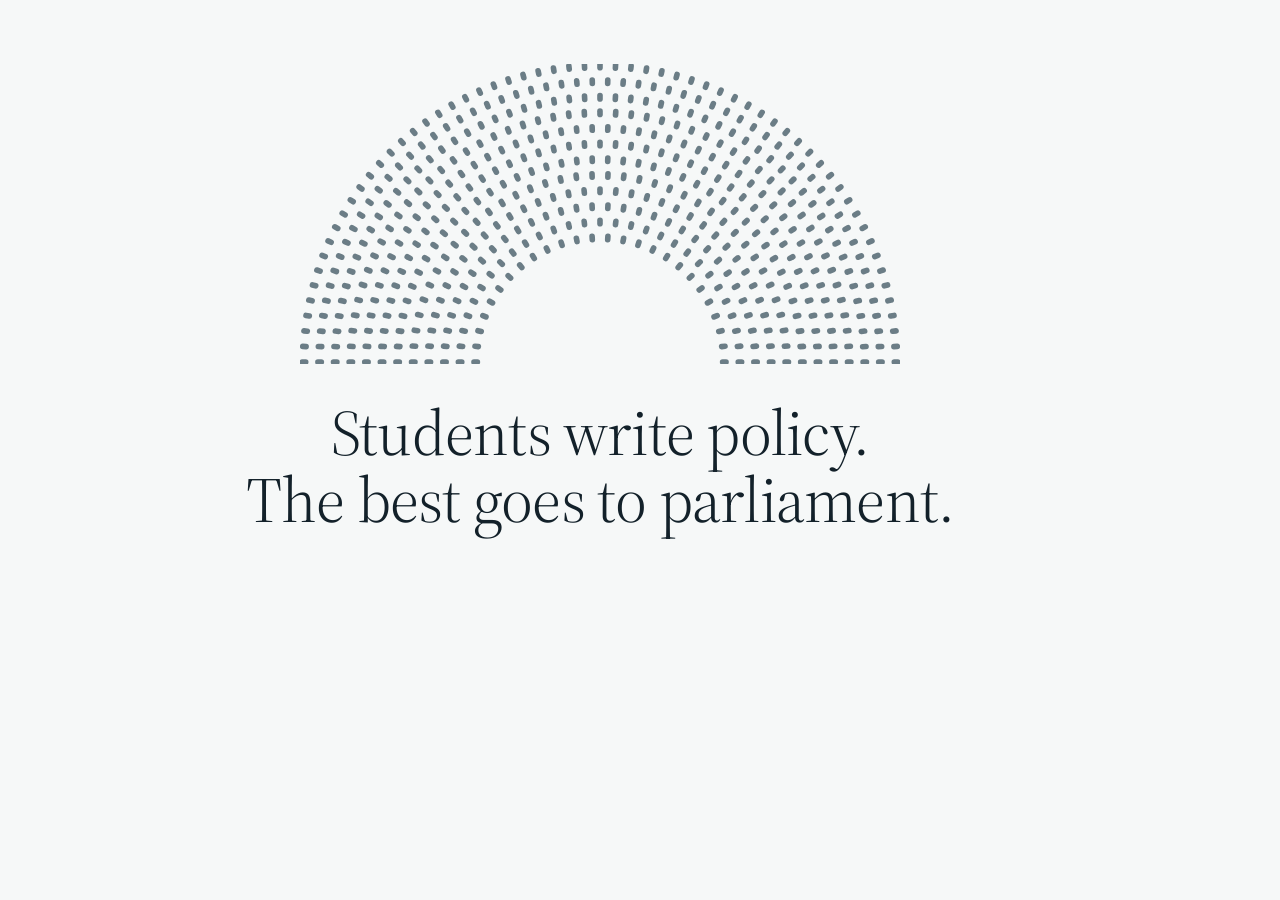
<file: unpc/tools/og.html>
<!doctype html>
<html lang="en" data-theme="light">
<head>
<meta charset="utf-8">
<meta name="viewport" content="width=1200">
<meta name="robots" content="noindex">
<title>Link preview image</title>
<!-- The link preview image, assets/og.png (1200 by 630), is a screenshot of this page. The site does not load it.
     To make the image again: serve the site folder, open tools/og.html at 1200 by 630 with a device pixel ratio of 1, the
     light theme and the web fonts loaded, and save a screenshot of the window as assets/og.png. Keep it under 200 KB. -->
<link rel="preconnect" href="https://fonts.googleapis.com">
<link rel="preconnect" href="https://fonts.gstatic.com" crossorigin>
<link rel="stylesheet" href="https://fonts.googleapis.com/css2?family=Public+Sans:ital,wght@0,400;0,500;0,600;1,400&amp;family=Source+Serif+4:ital,opsz,wght@0,8..60,300..600;1,8..60,300..500&amp;display=swap">
<link rel="stylesheet" href="../assets/style.css">
<style>
  html, body { width: 1200px; height: 630px; margin: 0; overflow: hidden; scrollbar-gutter: auto; }
  body { display: grid; justify-items: center; align-content: start; min-height: 0; background: var(--ground); }
  .og-fig { width: 600px; height: 300px; margin-top: 64px; }
  .og-title {
    margin-top: 36px;
    font: 360 64px/1.04 var(--serif);
    letter-spacing: var(--tr-hero);
    font-optical-sizing: auto;
    color: var(--ink);
    text-align: center;
  }
  .og-title span { display: block; }
</style>
<script src="../assets/chamber.js" defer></script>
</head>
<body>
<canvas class="og-fig" aria-hidden="true"></canvas>
<h1 class="og-title"><span>Students write policy.</span> <span>The best goes to parliament.</span></h1>
<script>
  // The hero's 520 seats, drawn complete (no intro), once the fonts are in.
  window.addEventListener("load", function () {
    document.fonts.ready.then(function () {
      var C = window.UNPCChamber;
      C.drawChamber(document.querySelector(".og-fig"), { n: C.N, q: C.Q, pad: 2 });
      document.documentElement.setAttribute("data-ready", "");
    });
  });
</script>
</body>
</html>
</file>
<file: unpc/assets/style.css>
/* UNPC, one stylesheet for all three pages.
   Order: base (tokens, type, grid, controls, nav, Next block, footer, dialog, photo slots), the Home story,
   the Home sections, the Team and Partners pages, then the reduced-motion rules, which must come last. */

/* ==========================================================================
   Base
   ========================================================================== */


/* ---------- 3.1 Colour ---------- */

:root {
  --ground: #f6f8f8;
  --surface: #ffffff;
  --paper: #ffffff;
  --wash: #edf2f3;
  --ink: #13212a;
  --ink-2: #4a5a62;
  --ink-3: #5e6d74;
  --line: #dbe3e5;
  --line-strong: #c3ced2;
  --azure: #00718a;
  --on-azure: #ffffff;
  --azure-soft: #e1f0f3;
  --red: #ce1126;

  /* graphics only, never text */
  --seat: #6b7d86;
  --seat-faint: #cbd6da;
  --fill-azure: #0099b5;
  --fill-green: #1e9e3a;
  --rub-0: #08505f; --rub-1: #0a6d81; --rub-2: #0e8aa2;
  --rub-3: #33a7be; --rub-4: #6ac2d3; --rub-5: #a2d9e4;
  --plan-ln: #9fb0b7;

  --sheet-tint: #ffffff;
  --shadow-card: 0 1px 0 var(--line), 0 18px 40px -24px rgba(19, 33, 42, .28);
  --shadow-dialog: 0 1px 0 var(--line), 0 40px 90px -36px rgba(19, 33, 42, .42);
  --img-filter: saturate(.9) contrast(1.03);
  --plate-dim: 0; /* photo plates carry the light treatment in their files; dark mode dims them by this much */
  color-scheme: light;
}
@media (prefers-color-scheme: dark) {
  :root:not([data-theme="light"]) {
    --ground: #0d1519; --surface: #132026; --paper: #172730; --wash: #16242a;
    --ink: #e6eef0; --ink-2: #a1b2b8; --ink-3: #8a9ca3;
    --line: #23333a; --line-strong: #33464e;
    --azure: #62cde2; --on-azure: #05242c; --azure-soft: #13323a; --red: #ff5a68;
    --seat: #8fa3ab; --seat-faint: #2c3d44; --fill-azure: #3bbad3; --fill-green: #45c964;
    --rub-0: #c4ecf3; --rub-1: #8fd6e4; --rub-2: #58c0d5; --rub-3: #2ea4bd; --rub-4: #1f8aa1; --rub-5: #1b748a;
    --plan-ln: #4d6670; --sheet-tint: #dce3e7;
    --shadow-card: 0 1px 0 var(--line), 0 18px 40px -24px rgba(2, 8, 11, .6);
    --shadow-dialog: 0 1px 0 var(--line), 0 40px 90px -30px rgba(2, 8, 11, .7);
    --img-filter: saturate(.85) brightness(.9); --plate-dim: .1;
    color-scheme: dark;
  }
}
:root[data-theme="dark"] {
  --ground: #0d1519; --surface: #132026; --paper: #172730; --wash: #16242a;
  --ink: #e6eef0; --ink-2: #a1b2b8; --ink-3: #8a9ca3;
  --line: #23333a; --line-strong: #33464e;
  --azure: #62cde2; --on-azure: #05242c; --azure-soft: #13323a; --red: #ff5a68;
  --seat: #8fa3ab; --seat-faint: #2c3d44; --fill-azure: #3bbad3; --fill-green: #45c964;
  --rub-0: #c4ecf3; --rub-1: #8fd6e4; --rub-2: #58c0d5; --rub-3: #2ea4bd; --rub-4: #1f8aa1; --rub-5: #1b748a;
  --plan-ln: #4d6670; --sheet-tint: #dce3e7;
  --shadow-card: 0 1px 0 var(--line), 0 18px 40px -24px rgba(2, 8, 11, .6);
  --shadow-dialog: 0 1px 0 var(--line), 0 40px 90px -30px rgba(2, 8, 11, .7);
  --img-filter: saturate(.85) brightness(.9); --plate-dim: .1;
  color-scheme: dark;
}

/* ---------- 3.2 Type, 3.3 space, grid, radii, motion ---------- */

:root {
  --serif: "Source Serif 4", "Iowan Old Style", Georgia, serif;
  --sans: "Public Sans", "Segoe UI", system-ui, sans-serif;

  /* Sizes in rem (at the default 16px: hero 40 to 80px, h2 32 to 56, step 30, step off 20, clause 21, paper 19, body 17,
     small 14.5, micro 13, ui 15, figure 56, clock 48, date 56 to 168, well 26), so a reader's larger default text scales
     the type and the document grid together. Hairlines, the capsules and canvas text stay in px. */
  --t-hero: 360 clamp(2.5rem, 1.6rem + 4.2vw, 5rem)/1.04 var(--serif);
  --t-h2: 380 clamp(2rem, 1.5rem + 2.4vw, 3.5rem)/1.06 var(--serif); /* 32px up to 333px wide: "The first tournament" fits one line at 320 */
  --t-step: 400 1.875rem/1.12 var(--serif);
  --t-step-off: 400 1.25rem/1.25 var(--serif);
  --t-clause: 400 1.3125rem/1.5 var(--serif);
  --t-paper: 400 1.1875rem/1.55 var(--serif);
  --t-body: 400 1.0625rem/1.6 var(--sans);
  --t-small: 400 .90625rem/1.5 var(--sans);
  --t-micro: 500 .8125rem/1.4 var(--sans);
  --t-ui: 500 .9375rem/1.2 var(--sans); /* buttons and nav links; the nav's Register and .btn-sm stay at 14px */
  --t-figure: 330 3.5rem/1 var(--serif);
  --t-clock: 300 3rem/1 var(--serif);
  --t-date: 300 clamp(3.5rem, 11vw, 10.5rem)/.98 var(--serif);
  --t-well: 400 1.625rem/1.15 var(--serif);
  --tr-hero: -0.012em;
  --tr-h2: -0.01em;
  --tr-date: -0.02em;

  --s1: 4px; --s2: 8px; --s3: 12px; --s4: 16px; --s5: 24px; --s6: 32px; --s7: 48px; --s8: 64px; --s9: 96px; --s10: 128px;
  --gutter: clamp(16px, 4.2vw, 56px);
  --max: 77.5rem; /* 1240px */
  --nav-h: 64px;
  --safe-t: env(safe-area-inset-top, 0px);
  --safe-b: env(safe-area-inset-bottom, 0px);
  --pad-l: max(var(--gutter), env(safe-area-inset-left, 0px));
  --pad-r: max(var(--gutter), env(safe-area-inset-right, 0px));
  --section-y: clamp(80px, 9vw, 128px);
  --col-m: 10.5rem; --col-t: 40rem; --col-n: 15.5rem; --col-gap: 3rem; /* 168, 640, 248 and 48px */
  --doc-w: calc(var(--col-m) + var(--col-t) + var(--col-n) + 2 * var(--col-gap));
  --r-btn: 6px; --r-plate: 6px; --r-card: 8px; --r-sheet: 6px; --r-dialog: 16px; --r-bottom-sheet: 16px;
  --ease-out: cubic-bezier(.2, .7, .1, 1);
  --ease-io: cubic-bezier(.65, 0, .35, 1);
}
@media (max-width: 479.98px) {
  :root {
    --t-step: 400 1.5rem/1.15 var(--serif);
    --t-clause: 400 1.15625rem/1.5 var(--serif);
    --t-paper: 400 1.09375rem/1.55 var(--serif);
    --t-body: 400 1rem/1.6 var(--sans);
    --t-figure: 330 2.75rem/1 var(--serif);
    --t-clock: 300 2.5rem/1 var(--serif);
    --t-well: 400 1.25rem/1.15 var(--serif);
  }
}

/* ---------- Reset ---------- */

*, *::before, *::after { box-sizing: border-box; }
html {
  -webkit-text-size-adjust: 100%;
  text-size-adjust: 100%;
  background: var(--ground);
}
body {
  margin: 0;
  min-height: 100svh;
  background: var(--ground);
  color: var(--ink);
  font: var(--t-body);
  font-feature-settings: "kern", "liga";
  -webkit-font-smoothing: antialiased;
  -moz-osx-font-smoothing: grayscale;
  text-rendering: optimizeLegibility;
  overflow-x: clip;
}
img, svg, canvas, video { display: block; max-width: 100%; }
button, input, select, textarea { font: inherit; color: inherit; letter-spacing: inherit; }
button { cursor: pointer; }
h1, h2, h3, h4, h5, h6 { margin: 0; font-weight: 400; }
p, figure, blockquote, dl, dd { margin: 0; }
ul, ol { margin: 0; padding: 0; list-style: none; }
strong, b { font-weight: 600; }
::selection { background: var(--azure-soft); color: var(--ink); }
[hidden] { display: none !important; }
[id] { scroll-margin-top: calc(var(--nav-h) + var(--safe-t) + 16px); }
/* Team and Partners: an in-page link glides, for that click only (site.js). Never on for the whole page. */
html.is-gliding { scroll-behavior: smooth; }

/* ---------- Type helpers ---------- */

.serif { font-family: var(--serif); font-optical-sizing: auto; }
.t-hero { font: var(--t-hero); letter-spacing: var(--tr-hero); font-optical-sizing: auto; text-wrap: balance; }
.t-h2 { font: var(--t-h2); letter-spacing: var(--tr-h2); font-optical-sizing: auto; text-wrap: balance; }
.t-step { font: var(--t-step); font-optical-sizing: auto; }
.t-clause { font: var(--t-clause); font-optical-sizing: auto; text-wrap: pretty; font-variant-numeric: oldstyle-nums; }
.t-paper { font: var(--t-paper); font-optical-sizing: auto; text-wrap: pretty; font-variant-numeric: oldstyle-nums; }
.t-body { font: var(--t-body); }
.t-micro { font: var(--t-micro); color: var(--ink-3); font-variant-numeric: lining-nums tabular-nums; }
.t-figure { font: var(--t-figure); font-variant-numeric: lining-nums; font-optical-sizing: auto; }
.t-clock { font: var(--t-clock); font-variant-numeric: lining-nums tabular-nums; font-optical-sizing: auto; }
.t-date { font: var(--t-date); letter-spacing: var(--tr-date); font-variant-numeric: lining-nums; font-optical-sizing: auto; }
.ink-2 { color: var(--ink-2); }
.ink-3 { color: var(--ink-3); }

/* ---------- Layout: page frame and the document grid ---------- */

.wrap {
  width: 100%;
  max-width: calc(var(--max) + var(--pad-l) + var(--pad-r));
  margin-inline: auto;
  padding-left: var(--pad-l);
  padding-right: var(--pad-r);
}
.section { padding-block: var(--section-y); }
main:focus, main:focus-visible { outline: none; }

/* .doc .row: margin column (.m), text column (.b), notes column (.n). .bn spans text and notes. */
.doc {
  width: 100%;
  max-width: calc(var(--max) + var(--pad-l) + var(--pad-r));
  margin-inline: auto;
  padding-left: var(--pad-l);
  padding-right: var(--pad-r);
}
.doc .row {
  display: grid;
  grid-template-columns: var(--col-m) minmax(0, var(--col-t)) var(--col-n);
  column-gap: var(--col-gap);
  justify-content: center;
  align-items: baseline;
}
.doc .m { grid-column: 1; text-align: right; min-width: 0; }
.doc .b { grid-column: 2; min-width: 0; }
.doc .n { grid-column: 3; min-width: 0; font: var(--t-small); color: var(--ink-2); text-wrap: balance; }
.doc .bn { grid-column: 2 / -1; min-width: 0; }
.doc .mb { grid-column: 1 / 3; min-width: 0; }
.doc .all { grid-column: 1 / -1; min-width: 0; }
.doc .n p + p { margin-top: .7em; }

/* Margin label: "Preamble", "Articles", "Next tournament". */
.m-label {
  font: 500 14.5px/1.45 var(--sans);
  color: var(--ink-2);
  padding-top: .1em;
}
/* Section head pattern: h2 and a short sub under it. */
.sec-sub {
  margin-top: var(--s4);
  font: var(--t-body);
  color: var(--ink-2);
  max-width: 56ch;
  text-wrap: pretty;
}

@media (max-width: 1140px) {
  .doc .row { grid-template-columns: var(--col-m) minmax(0, 1fr); }
  .doc .n { grid-column: 2; margin-top: var(--s2); }
  .doc .bn { grid-column: 2; }
  .doc .mb, .doc .all { grid-column: 1 / -1; }
}
/* Two columns: the text column keeps its reading measure instead of filling the freed notes column. */
@media (max-width: 1140px) and (min-width: 760.02px) { .doc .row > .b { max-width: var(--col-t); } }
@media (max-width: 760px) {
  .doc .row { grid-template-columns: minmax(0, 1fr); }
  .doc .m, .doc .b, .doc .n, .doc .bn, .doc .mb, .doc .all { grid-column: 1; }
  .doc .m { text-align: left; margin-bottom: var(--s3); }
  .doc .m-label { font-size: 13px; padding-top: 0; }
  .doc .m .t-figure, .doc .m.t-figure { font-size: 44px; }
}

/* ---------- 3.4 Buttons and links ---------- */

a { color: var(--ink); text-decoration: underline; text-decoration-thickness: 1px; text-underline-offset: .22em; text-decoration-color: color-mix(in srgb, currentColor 45%, transparent); transition: color .18s var(--ease-out), text-decoration-color .18s var(--ease-out); }
a:hover { color: var(--azure); text-decoration-color: currentColor; }

.btn {
  display: inline-flex;
  align-items: center;
  justify-content: center;
  gap: var(--s2);
  min-height: 44px;
  padding: 11px 18px;
  border: 1px solid transparent;
  border-radius: var(--r-btn);
  background: var(--azure);
  color: var(--on-azure);
  font: var(--t-ui);
  text-decoration: none;
  white-space: nowrap;
  cursor: pointer;
  -webkit-tap-highlight-color: transparent;
  transition: background-color .18s var(--ease-out), border-color .18s var(--ease-out), color .18s var(--ease-out), transform .18s var(--ease-out);
}
.btn:hover { color: var(--on-azure); background: color-mix(in srgb, var(--azure) 88%, var(--ink)); }
.btn:active { transform: translateY(1px); }
/* Every control gives the same 1px under a press. A portrait button drops back from its 2px hover lift instead
   (.portrait-btn, .sign-btn below). */
.icon-btn:active, .pip:active, .step-btn:active, .case-link:active, .role-btn:active, .sign-btn:active, .sig-signed:active { transform: translateY(1px); }
.btn-quiet, .btn.btn-quiet {
  background: transparent;
  color: var(--ink);
  border-color: var(--line-strong);
}
.btn-quiet:hover, .btn.btn-quiet:hover { background: color-mix(in srgb, var(--surface) 70%, transparent); color: var(--ink); border-color: var(--ink-3); }
.btn-sm { min-height: 36px; padding: 8px 14px; font-size: 14px; }

/* A button that reads as a link: "Read about Ozodbek", "Previous", "Reset". */
.btn-link {
  display: inline;
  padding: 0;
  border: 0;
  background: none;
  color: var(--ink);
  font: inherit;
  text-align: inherit;
  text-decoration: underline;
  text-decoration-thickness: 1px;
  text-underline-offset: .22em;
  text-decoration-color: color-mix(in srgb, currentColor 45%, transparent);
  cursor: pointer;
  transition: color .18s var(--ease-out), text-decoration-color .18s var(--ease-out), transform .18s var(--ease-out);
}
.btn-link:hover { color: var(--azure); text-decoration-color: currentColor; }

.icon-btn {
  display: inline-grid;
  place-items: center;
  width: 36px;
  height: 36px;
  padding: 0;
  border: 0;
  border-radius: 50%;
  background: transparent;
  color: var(--ink);
  cursor: pointer;
  -webkit-tap-highlight-color: transparent;
  transition: background-color .18s var(--ease-out), transform .18s var(--ease-out);
}
.icon-btn:hover { background: color-mix(in srgb, var(--ink) 7%, transparent); }
.icon-btn svg { width: 20px; height: 20px; }

/* ---------- Focus, a11y helpers ---------- */

:focus { outline: none; }
:focus-visible {
  outline: 2px solid var(--azure);
  outline-offset: 3px;
  border-radius: 4px;
}
.btn:focus-visible, .icon-btn:focus-visible { border-radius: var(--r-btn); }
.icon-btn:focus-visible { border-radius: 50%; }
input[type="range"]:focus-visible { outline-offset: 4px; }

.sr-only {
  position: absolute !important;
  width: 1px;
  height: 1px;
  padding: 0;
  margin: -1px;
  overflow: hidden;
  clip: rect(0 0 0 0);
  clip-path: inset(50%);
  white-space: nowrap;
  border: 0;
}

.skip {
  position: fixed;
  z-index: 100;
  left: max(12px, env(safe-area-inset-left, 0px));
  top: calc(10px + var(--safe-t));
  padding: 10px 16px;
  border-radius: var(--r-btn);
  background: var(--azure);
  color: var(--on-azure);
  font: var(--t-ui);
  text-decoration: none;
  transform: translateY(calc(-100% - 24px - var(--safe-t)));
}
.skip:focus, .skip:focus-visible { transform: none; color: var(--on-azure); outline-offset: 2px; }

/* ---------- 3.5 Nav ---------- */

.nav {
  position: fixed;
  z-index: 40;
  inset: 0 0 auto 0;
  padding-top: var(--safe-t);
  background: color-mix(in srgb, var(--ground) 86%, transparent);
  -webkit-backdrop-filter: blur(10px);
  backdrop-filter: blur(10px);
  box-shadow: 0 1px 0 transparent;
  transition: box-shadow .25s var(--ease-out), background-color .25s var(--ease-out);
}
.nav.is-scrolled, .nav.is-open { box-shadow: 0 1px 0 var(--line); }
.nav.is-open { background: var(--ground); }
.nav-in {
  display: flex;
  align-items: center;
  gap: var(--s2);
  height: var(--nav-h);
  padding-left: var(--pad-l);
  padding-right: var(--pad-r);
}
/* Wide screens: the bar's contents keep to the page's content column (as .wrap), so its edges line up with the sections. */
@media (min-width: 1600px) {
  .nav-in { max-width: calc(var(--max) + var(--pad-l) + var(--pad-r)); margin-inline: auto; }
}
.brand {
  display: inline-flex;
  align-items: center;
  gap: 9px;
  margin-right: auto;
  padding: 6px 2px;
  color: var(--ink);
  font: 600 15px/1 var(--sans);
  letter-spacing: .01em;
  text-decoration: none;
}
.brand:hover { color: var(--ink); }
.brand-mark { width: 28px; height: 16px; overflow: visible; }
.brand-mark circle { fill: var(--seat); transition: transform .5s var(--ease-out); transform-box: fill-box; transform-origin: center; }
.brand-mark .brand-core { fill: var(--fill-azure); }
.brand:hover .brand-mark .brand-core { transform: translateY(-1.5px); }

.nav-links { display: flex; align-items: center; gap: var(--s1); margin-right: var(--s4); }
.nav-links a {
  position: relative;
  padding: 8px 10px;
  border-radius: var(--r-btn);
  color: var(--ink-2);
  font: var(--t-ui);
  text-decoration: none;
}
.nav-links a:hover { color: var(--ink); }
.nav-links a[aria-current="page"] { color: var(--ink); }
.nav-links a[aria-current="page"]::after {
  content: "";
  position: absolute;
  left: 10px;
  right: 10px;
  bottom: 4px;
  height: 1px;
  background: currentColor;
}
.nav-tools { display: flex; align-items: center; gap: var(--s2); }
.nav-tools .btn { min-height: 36px; padding: 8px 14px; font-size: 14px; }
/* The nav's Register steps back (site.js, story.js) while another solid button that does its job is on screen, and on
   Partners beside the partner ask. Without JavaScript nothing follows the view, so it stays quiet: the hero's "Register
   for Sunday" and the Next block's "Register by email" are then the only solid buttons, never two in one view. */
.nav-tools .btn.is-quiet, .nav-tools .btn.is-hero-quiet,
html:not(.js) .nav-tools .btn { background: transparent; color: var(--ink); border-color: var(--line-strong); }
.nav-tools .btn.is-quiet:hover, .nav-tools .btn.is-hero-quiet:hover,
html:not(.js) .nav-tools .btn:hover { border-color: var(--ink-3); }

.theme-toggle .half { transform-origin: 10px 10px; transition: transform .5s var(--ease-io); }
@media (prefers-color-scheme: dark) {
  :root:not([data-theme="light"]) .theme-toggle .half { transform: rotate(180deg); }
}
:root[data-theme="dark"] .theme-toggle .half { transform: rotate(180deg); }

.menu-btn { display: none; }
.menu-btn .l1, .menu-btn .l2 { transform-origin: 10px 10px; transition: transform .28s var(--ease-io); }
.menu-btn[aria-expanded="true"] .l1 { transform: rotate(45deg) translateY(3px); }
.menu-btn[aria-expanded="true"] .l2 { transform: rotate(-45deg) translateY(-3px); }

/* Phone menu: a panel under the bar. */
.menu {
  position: absolute;
  left: 0;
  right: 0;
  top: 100%;
  background: var(--ground);
  box-shadow: 0 1px 0 var(--line), 0 24px 40px -32px rgba(19, 33, 42, .35);
  padding: var(--s3) var(--pad-r) var(--s6) var(--pad-l);
}
.menu ul { display: grid; gap: var(--s4); }
.menu a {
  display: flex;
  align-items: center;
  gap: 12px;
  padding: 4px 0;
  color: var(--ink-2);
  font: 400 22px/1.3 var(--serif);
  text-decoration: none;
}
.menu a::before {
  content: "";
  flex: none;
  width: 10px;
  height: 6px;
  border-radius: 999px;
  background: transparent;
}
.menu a[aria-current="page"] { color: var(--ink); }
.menu a[aria-current="page"]::before { background: var(--fill-azure); }
.menu a:hover { color: var(--ink); }
html.motion .menu:not([hidden]) { animation: menu-in .26s var(--ease-out); }
@keyframes menu-in {
  from { opacity: 0; transform: translateY(-8px); }
  to { opacity: 1; transform: none; }
}

@media (max-width: 719.98px) {
  .nav-links { display: none; }
  .menu-btn { display: inline-grid; }
  .nav-tools { gap: 6px; }
  /* The open menu dims the page under the bar; a tap on it closes the menu (site.js). Under the nav (z-index 40). */
  body.menu-open::after { content: ""; position: fixed; inset: calc(var(--nav-h) + var(--safe-t)) 0 0; z-index: 30; background: color-mix(in srgb, var(--ground) 60%, transparent); }
}
@media (min-width: 720px) {
  .menu { display: none !important; }
}

/* Without JavaScript, a control that only the script runs is not shown: the theme toggle (the theme follows the system),
   the menu button, Copy (the address stays selectable), the score sheet's "Back to the example" and the text buttons that
   open the organizer dialog. Triggers that
   carry content (the story's step titles, the portraits, Team's roles) stay, but take no pointer. On phones the bar shows
   the three page links in place of the menu, and below 480px, where Register does not fit beside them, only the links:
   every page ends with the Next block. */
html:not(.js) :is(.theme-toggle, .menu-btn, [data-copy], [data-sheet-reset], .founder-more, .fd-act) { display: none; }
html:not(.js) :is(.step-btn, .portrait-btn, .role-btn) { pointer-events: none; }
html:not(.js) :is(.tp-fig, .next-figure) { display: none; }
html:not(.js) .role-who { text-decoration: none; }
@media (max-width: 719.98px) {
  html:not(.js) .nav-links { display: flex; gap: 0; margin-right: 0; }
  html:not(.js) .nav-links a { padding-inline: 7px; }
  html:not(.js) .nav-links a[aria-current="page"]::after { left: 7px; right: 7px; }
}
@media (max-width: 479.98px) {
  html:not(.js) .nav-tools { display: none; }
}

/* ---------- 6.6 Next tournament ---------- */

.next { position: relative; }
.next-head { row-gap: var(--s4); }
.next-date {
  font: var(--t-date);
  letter-spacing: var(--tr-date);
  font-variant-numeric: lining-nums;
  font-optical-sizing: auto;
  color: var(--ink);
}
/* Each line stays whole wherever it fits. On a Sunday in Tashkent the first line reads "Today, Sunday", which is wider
   than a 320px column, so a line may wrap between words rather than push the page sideways. */
.next-date > span { display: block; }
.next-body { margin-top: var(--s7); align-items: end; }
.next-lede { font: var(--t-paper); max-width: 34em; text-wrap: pretty; }
.next-note { margin-top: var(--s5); font: var(--t-small); color: var(--ink-2); }
.next-reg { margin-top: var(--s5); }
.next .contact { margin-top: var(--s3); }
.next .contact .email { font: 400 clamp(19px, 1rem + 1.4vw, 26px)/1.25 var(--serif); }
.next-tg { margin-top: var(--s4); font: var(--t-small); }
.next-figure { align-self: end; padding-bottom: 6px; }
.next-arc { width: 100%; height: auto; overflow: visible; }
.next-arc .seat { fill: var(--seat-faint); }
.next-arc .you {
  fill: none;
  stroke: var(--fill-azure);
  stroke-width: 1.5;
  vector-effect: non-scaling-stroke;
}

/* Contact row: selectable email, Copy, and a mail link. Shared by Next, footer, dialog and Partners. */
.contact {
  display: flex;
  flex-wrap: wrap;
  align-items: center;
  gap: var(--s3) var(--s4);
}
.contact .email {
  color: var(--ink);
  overflow-wrap: anywhere;
  -webkit-user-select: all;
  user-select: all;
  font-variant-numeric: lining-nums;
}
.contact-actions { display: inline-flex; flex-wrap: wrap; align-items: center; gap: var(--s2) var(--s5); }
.btn[data-copy] { min-width: 5.5em; }
/* The Next block: one solid "Register by email", then "Copy address" as a text button set like the hero's
   "How a Sunday works": the same type, and a 44px target in 40px of layout on every pointer. */
.contact-actions .btn-link { padding: 13px 2px; margin-block: -2px; font: var(--t-ui); }

@media (max-width: 1140px) {
  .next .next-figure { margin-top: var(--s7); max-width: 340px; padding-bottom: 0; }
}
@media (max-width: 760px) {
  .next-body { margin-top: var(--s6); }
  .next .next-figure { max-width: 300px; }
}

/* ---------- 6.7 Footer ---------- */

.footer {
  border-top: 1px solid var(--line);
  padding-block: var(--s7) calc(var(--s7) + var(--safe-b));
}
.footer .row { row-gap: var(--s5); }
.footer-copy { font: 400 13px/1.45 var(--sans); color: var(--ink-3); padding-top: .2em; }
.footer-name { font: 400 18px/1.35 var(--serif); font-optical-sizing: auto; text-wrap: balance; }
.footer-text { margin-top: var(--s2); font: var(--t-small); color: var(--ink-2); max-width: 46ch; }
/* The footer gives the address as a plain mail link: the Next block just above it has the Copy button. */
.footer-mail { margin-top: var(--s5); font: 400 15px/1.4 var(--sans); overflow-wrap: anywhere; font-variant-numeric: lining-nums; }
.footer-links { display: grid; gap: var(--s2); font: 400 15px/1.4 var(--sans); }
.footer-links a { color: var(--ink-2); text-decoration: none; }
.footer-links a:hover { color: var(--azure); text-decoration: underline; }
.footer-links a[aria-current="page"] { color: var(--ink); }

@media (max-width: 1140px) {
  .footer-links { display: flex; flex-wrap: wrap; gap: var(--s2) var(--s5); }
}
/* Touch: every control is at least 44px tall; text links grow their hit area without moving the layout. */
@media (pointer: coarse) {
  .icon-btn { width: 44px; height: 44px; }
  .btn-sm, .nav-tools .btn { min-height: 44px; }
  .brand { padding-block: 14px; margin-block: -8px; }
  .footer-links a, .footer-mail a, .more-link a, .btn-link, .partner-link a { display: inline-block; padding-block: 12px; margin-block: -12px; }
  .btn-link:active { transform: translateY(1px); }
  .footer-links { gap: 8px 24px; }
}
@media (max-width: 760px) {
  .footer .row > .footer-copy { order: 3; margin: var(--s2) 0 0; }
}

/* ---------- 7. Photo slots ---------- */

/* .plate: a fixed-ratio wash plate that holds a designed stand-in (svg.plan, .monogram, typeset name)
   and an <img> that fades in once it really loads. Set the ratio with style="--ratio: 16 / 10". */
.plate {
  position: relative;
  display: block;
  overflow: hidden;
  aspect-ratio: var(--ratio, 4 / 3);
  border-radius: var(--r-plate);
  background: var(--wash);
  isolation: isolate;
}
.plate > svg, .plate > .plan {
  position: absolute;
  inset: 0;
  width: 100%;
  height: 100%;
}
.plate > img {
  position: absolute;
  inset: 0;
  z-index: 1;
  width: 100%;
  height: 100%;
  object-fit: cover;
  border-radius: inherit;
  opacity: 0;
  filter: var(--img-filter);
  transition: opacity .6s var(--ease-out), filter .8s var(--ease-out);
}
/* A photo resolves from blur to sharp as it fades in, as a photo plate does from its swatch. Without the script it simply
   shows, sharp; under reduced motion it snaps. */
html.js .plate:not(.has-image) > img { filter: var(--img-filter) blur(14px) saturate(.6); }
.plate.has-image > img { opacity: 1; }
.plate.has-image > :not(img) { visibility: hidden; }
html:not(.js) .plate > img { opacity: 1; overflow: hidden; }
/* Without the script a missing file stays in the page. A pseudo element shows only on an image that failed to load, so
   this one pushes the browser's broken image mark (and any alt text) out of the frame, and the stand-in shows instead. */
html:not(.js) .plate > img::before { content: ""; display: block; height: 100%; }

/* ---------- Photo plates (README, "Photo plates") ---------- */

/* A real photo set into the document, made by tools/plates.py, which also prints the markup. The frame shows exactly
   the visible crop at rest. The file carries --pp-over of extra height above and below (a fraction of the visible
   height), which plates.js spends on a slow drift as the plate crosses the screen, so no edge ever shows. Per plate, on
   .pp-frame: --pp-ratio (visible width over height), --pp-over, --pp-focus (where the faces are, as the settle's origin)
   and --pp-swatch (a tiny inline copy of the crop, shown blurred until the photo arrives), and the same four with -n
   for the closer crop that the <picture> switches to at 560px and below (phones, where a wide group would leave faces
   too small). The caption sits under the frame: a short title in ink, then plain sentences. When the closer crop cuts
   off something the text mentions, the caption carries a line for each crop (.pp-cap-w, .pp-cap-n), switched at the
   same 560px, so it describes the crop on screen. */
.photo-plate { position: relative; min-width: 0; }
.pp-frame {
  --pp-o: var(--pp-over, 0);
  --pp-f: var(--pp-focus, 50% 50%);
  --pp-sw: var(--pp-swatch, none);
  position: relative;
  overflow: hidden;
  aspect-ratio: var(--pp-ratio, 3 / 2);
  border-radius: var(--r-plate);
  background: var(--wash);
  isolation: isolate;
}
.pp-cap-n { display: none; }
@media (max-width: 560px) {
  .pp-frame {
    --pp-o: var(--pp-over-n, var(--pp-over, 0));
    --pp-f: var(--pp-focus-n, var(--pp-focus, 50% 50%));
    --pp-sw: var(--pp-swatch-n, var(--pp-swatch, none));
    aspect-ratio: var(--pp-ratio-n, var(--pp-ratio, 3 / 2));
  }
  .pp-cap-w { display: none; }
  .pp-cap-n { display: inline; }
}
/* The photo's own colours, already blurred, while it loads, so the frame never reads as an empty box. Hidden once the
   photo has faded in. */
.pp-frame::before {
  content: "";
  position: absolute;
  inset: 0;
  background: var(--pp-sw) center / 100% 100% no-repeat;
}
.photo-plate.is-loaded .pp-frame::before { visibility: hidden; transition: visibility 0s .7s; }
.pp-frame > picture { display: contents; }
.pp-img {
  position: absolute;
  left: 0;
  top: calc(var(--pp-o) * -100%);
  width: 100%;
  height: calc(100% * (1 + 2 * var(--pp-o)));
  max-width: none;
  object-fit: cover;
  transform-origin: var(--pp-f);
  transition: opacity .6s var(--ease-out);
}
/* The files already carry the site's light photo treatment (tools/plates.py, "finish"), so the moving photo needs no
   CSS filter. Dark mode dims it as --img-filter's brightness(.9) would, with a plain veil that costs far less to draw. */
.pp-frame::after {
  content: "";
  position: absolute;
  inset: 0;
  background: #000;
  opacity: var(--plate-dim, 0);
  pointer-events: none;
}
/* plates.js marks a plate whose photo is still loading, so it fades in once it has; without the script it simply shows. */
.photo-plate.is-waiting .pp-img { opacity: 0; }
html.motion .photo-plate.is-near .pp-img { will-change: transform; }
/* A photo that fails to load takes its plate with it, caption and all: an empty frame would read as unfinished. While
   the plate is on screen or above it, plates.js keeps the frame with its swatch (.is-failed), so nothing jumps, and
   takes the plate out once it is below the screen. */
.photo-plate.is-failed .pp-img { visibility: hidden; }
.photo-plate.is-missing { display: none; }
.pp-cap { margin-top: var(--s3); }
.pp-cap-text { max-width: 60ch; font: var(--t-small); color: var(--ink-2); text-wrap: balance; }
.pp-cap-text b { color: var(--ink); font-weight: 600; }

/* Plan line drawings (room-plan stand-ins). */
.plan .ln { fill: none; stroke: var(--plan-ln); stroke-width: 1.5; vector-effect: non-scaling-stroke; stroke-linecap: round; stroke-linejoin: round; }
.plan .open { fill: none; stroke: var(--plan-ln); stroke-width: 1.4; vector-effect: non-scaling-stroke; }
.plan .ta { fill: var(--fill-azure); }
.plan .tb { fill: var(--fill-green); }
.plan .jd { fill: var(--seat); }
.plan .rule { fill: none; stroke: var(--red); stroke-width: 1.25; vector-effect: non-scaling-stroke; }
.plan .sheet-fill { fill: var(--wash); } /* the fanned certificates in the ceremony plan cover the lines under them */

/* Portrait: 4:5 azure-soft plate with initials. */
.portrait {
  --ratio: 4 / 5;
  background: var(--azure-soft);
  container-type: inline-size;
}
.monogram {
  position: absolute;
  inset: 0;
  display: grid;
  place-items: center;
  color: var(--azure);
  font: 300 38cqi/1 var(--serif);
  letter-spacing: -0.02em;
  font-optical-sizing: auto;
  -webkit-user-select: none;
  user-select: none;
}
@supports not (font-size: 1cqi) {
  .monogram { font-size: 64px; }
}

/* A button that is a portrait (organizer triggers). */
.portrait-btn {
  display: block;
  padding: 0;
  border: 0;
  border-radius: var(--r-plate);
  background: none;
  cursor: pointer;
  -webkit-tap-highlight-color: transparent;
}
.portrait-btn .plate { transition: transform .5s var(--ease-out); }
.portrait-btn:hover .plate { transform: translateY(-2px); }
.portrait-btn:active .plate { transform: none; }
.portrait-btn:focus-visible { border-radius: var(--r-plate); }

figure.slot figcaption {
  margin-top: var(--s3);
  font: 400 14.5px/1.5 var(--sans);
  color: var(--ink-2);
  text-wrap: balance;
}
figure.slot figcaption b, figure.slot figcaption strong { color: var(--ink); font-weight: 500; }

/* Partner logo slot: typeset name until the logo file loads. */
.logo-slot { position: relative; display: block; min-height: 40px; }
/* Until it loads, the img keeps a 1px box (never display: none), so loading="lazy" still starts it. */
.logo-slot > img { position: absolute; left: 0; top: 0; width: 1px; height: 1px; opacity: 0; pointer-events: none; max-height: 56px; filter: var(--img-filter); }
.logo-slot.has-image > img { position: static; display: block; width: auto; height: auto; opacity: 1; pointer-events: auto; }
.logo-slot.has-image > .logo-word { position: absolute !important; width: 1px; height: 1px; overflow: hidden; clip: rect(0 0 0 0); clip-path: inset(50%); white-space: nowrap; }

/* ---------- 8.3 Organizer dialog ---------- */

dialog.person {
  width: min(880px, calc(100vw - 48px));
  max-width: none;
  max-height: calc(100svh - 48px);
  margin: auto;
  padding: 0;
  border: 0;
  background: transparent;
  color: var(--ink);
  overflow: visible;
}
dialog.person::backdrop {
  background: color-mix(in srgb, var(--ground) 55%, rgba(8, 18, 22, .55));
}
.person-panel {
  position: relative;
  display: grid;
  grid-template-columns: minmax(0, 5fr) minmax(0, 7fr);
  gap: 40px;
  align-items: start;
  max-height: calc(100svh - 48px);
  overflow: auto;
  overscroll-behavior: contain;
  padding: 40px;
  border-radius: var(--r-dialog);
  background: var(--surface);
  box-shadow: var(--shadow-dialog);
  transform-origin: 0 0;
}
.person-photo { width: 100%; grid-column: 1; grid-row: 1; }
.person-body { grid-column: 2; grid-row: 1; padding-top: 4px; padding-right: 20px; min-width: 0; }
.person-role { font: var(--t-small); font-weight: 500; line-height: 1.4; color: var(--ink-2); }
.person-name {
  margin-top: var(--s2);
  font: 400 clamp(30px, 2.4vw, 42px)/1.08 var(--serif);
  letter-spacing: -0.01em;
  font-optical-sizing: auto;
  text-wrap: balance;
}
.person-school { margin-top: var(--s2); font: 400 15px/1.45 var(--sans); color: var(--ink-2); }
.person-bio { margin-top: var(--s5); font: 400 20px/1.55 var(--serif); font-optical-sizing: auto; text-wrap: pretty; font-variant-numeric: oldstyle-nums; }
.person-more { margin-top: var(--s4); font: 400 16px/1.6 var(--sans); color: var(--ink-2); text-wrap: pretty; }
.person-contact { margin-top: var(--s5); }
.person-contact .contact { gap: var(--s2) var(--s3); }
.person-contact .email { font: 400 16px/1.4 var(--sans); }
.person-steps {
  display: flex;
  align-items: center;
  gap: var(--s4);
  margin-top: var(--s6);
  padding-top: var(--s4);
  border-top: 1px solid var(--line);
  font: var(--t-small);
}
.person-count { color: var(--ink-3); font-variant-numeric: tabular-nums; }
/* Sticky in the panel's grid, over the whole content, so it stays in reach while the panel scrolls (a phone has no Esc).
   It starts 14px from the panel's corner (the margins undo the 40px padding) and keeps that inset while scrolling
   (a sticky offset counts from inside the scroller's padding, hence -26px). */
.person-close {
  position: sticky;
  top: -26px;
  grid-column: 2;
  grid-row: 1;
  justify-self: end;
  align-self: start;
  margin: -26px -26px 0 0;
  z-index: 2;
  background: color-mix(in srgb, var(--surface) 88%, transparent);
}
.person-close svg { width: 18px; height: 18px; }

/* Phone: a bottom sheet. */
@media (max-width: 639.98px) {
  dialog.person {
    width: 100%;
    max-height: 92svh;
    margin: auto 0 0;
  }
  .person-panel {
    grid-template-columns: minmax(0, 1fr);
    gap: var(--s5);
    max-height: 92svh;
    padding: 16px 16px calc(28px + var(--safe-b));
    padding-left: max(16px, env(safe-area-inset-left, 0px));
    padding-right: max(16px, env(safe-area-inset-right, 0px));
    border-radius: var(--r-bottom-sheet) var(--r-bottom-sheet) 0 0;
    transform-origin: 50% 100%;
  }
  /* The portrait is capped at about a third of the screen, so the name and the start of the bio show on opening. */
  .person-photo { max-height: 36svh; aspect-ratio: auto; height: min(36svh, calc((100vw - 32px) * 1.25)); }
  .person-photo > img { object-position: 50% 28%; }
  .person-body { grid-column: 1; grid-row: 2; padding: 0 4px; }
  .person-bio { font-size: 18px; }
  .person-close { grid-column: 1; grid-row: 1 / span 2; top: 8px; margin: 8px 8px 0 0; }
}

/* The gutter is always reserved, so locking the scroll while the dialog is open never reflows the page. */
html { scrollbar-gutter: stable; }
/* The backdrop does not reach into that empty gutter, so the root takes the backdrop's colour over the ground
   (dialog.person::backdrop above, composited over the ground: 75.25% ground, 24.75% #081216). */
html:has(dialog.person[open]) { overflow: hidden; background: color-mix(in srgb, var(--ground) 75.25%, rgb(8, 18, 22)); }



/* ==========================================================================
   Home: the story
   ========================================================================== */


/* ---------- Static story (5.7): hero, then five rows ---------- */

.story { position: relative; }
/* The story ends on its own figure, so the first section after it needs less air. */
.story + .section { padding-top: var(--s8); }
/* The wide pinned story ends with the chamber gliding back to the centre line (story.js, the unpin): the Preamble's
   first row comes up 24px under the story's end, so it scrolls in under the centred chamber while the whole chamber is
   still on screen. */
@media (min-width: 901px) and (min-height: 560px) {
  html.motion .story:not(.is-static) + .section { padding-top: var(--s5); }
}
/* The narrow pinned story ends on its bottom panel, whose empty lower part already makes the break before the Preamble. */
@media (max-width: 900px) {
  html.motion .story:not(.is-static) + .section { padding-top: var(--s5); }
}
.story-gl, .story-dots { display: none; }
.story-pin {
  position: relative;
  padding-top: calc(var(--nav-h) + var(--safe-t) + clamp(24px, 5vw, 56px));
  padding-bottom: var(--section-y);
}

.hero-copy {
  position: relative;
  padding-left: var(--pad-l);
  padding-right: var(--pad-r);
  text-align: center;
}
.hero-figure { position: relative; width: min(100%, 880px); margin: 0 auto; }
.hero-fig { width: 100%; aspect-ratio: 2 / 1.04; }

/* The speaker's well: "Next tournament" over the date. story.js places it (--well-y) and decides whether it
   fits inside the inner row or sits under the chamber (.is-below). */
.well {
  position: absolute;
  left: 50%;
  top: var(--well-y, 38%);
  z-index: 1;
  display: flex;
  flex-direction: column;
  align-items: center;
  gap: 1px;
  margin: 0;
  text-align: center;
  white-space: nowrap;
  transform: translate(-50%, -50%);
}
.well-label { display: block; font: var(--t-micro); color: var(--ink-3); }
.well-date { display: block; font: var(--t-well); font-variant-numeric: lining-nums; font-optical-sizing: auto; color: var(--ink); }
.well.is-compact .well-date { font-size: 21px; }
.well.is-below {
  position: relative;
  left: auto;
  top: auto;
  transform: none;
  margin: 18px auto 0;
}

.hero-text { margin: clamp(24px, 3.4vw, 40px) auto 0; max-width: 1000px; }
.well.is-below + .hero-text { margin-top: 18px; }
.hero-title {
  font: var(--t-hero);
  letter-spacing: var(--tr-hero);
  font-optical-sizing: auto;
  color: var(--ink);
  text-wrap: balance;
}
.hero-title .hl { display: block; }
.hero-lede {
  max-width: 52ch;
  margin: var(--s5) auto 0;
  font: var(--t-body);
  color: var(--ink-2);
  text-wrap: pretty;
}
.hero-actions {
  display: flex;
  flex-wrap: wrap;
  align-items: center;
  justify-content: center;
  gap: var(--s3) var(--s5);
  margin-top: var(--s5);
}
.hero-link {
  display: inline-block;
  padding: 11px 2px;
  font: var(--t-ui);
}
/* Touch: 44px tall, in the same 40px of layout */
@media (pointer: coarse) { .hero-link { padding-block: 13px; margin-block: -2px; } }
/* Wide static story (reduced motion): the chamber narrows with the window height, and short windows lose some top
   padding, so Register is in the first view at 1440x900, 1280x800, 1366x768 and down to about 630px tall. */
@media (min-width: 901px) {
  .story.is-static .hero-figure { width: min(100%, clamp(200px, (100svh - 560px) * 1.92, 880px)); }
}
@media (min-width: 901px) and (max-height: 760px) {
  .story.is-static .story-pin { padding-top: calc(var(--nav-h) + var(--safe-t) + 24px); }
}
/* Short screens (320x568): the static hero, lede and Register still fit in the first view. */
@media (max-height: 620px) {
  .story.is-static .story-pin { padding-top: calc(var(--nav-h) + var(--safe-t) + 4px); }
  .story.is-static .hero-figure { width: min(100%, 200px); }
  .story.is-static .well.is-below { margin-top: 6px; }
  .story.is-static .well-date { font-size: 18px; }
  .story.is-static .hero-text { margin-top: 10px; }
  .story.is-static .hero-title { font-size: 28px; line-height: 1.08; }
  .story.is-static .hero-lede { margin-top: 10px; font-size: 14.5px; line-height: 1.45; }
  .story.is-static .hero-actions { margin-top: 14px; }
}
/* The same at any height when story.js sent the story static because the pinned hero did not fit (340x640, say). */
.story.is-static.is-short .story-pin { padding-top: calc(var(--nav-h) + var(--safe-t) + 4px); }
.story.is-static.is-short .hero-figure { width: min(100%, 200px); }
.story.is-static.is-short .well.is-below { margin-top: 6px; }
.story.is-static.is-short .well-date { font-size: 18px; }
.story.is-static.is-short .hero-text { margin-top: 10px; }
.story.is-static.is-short .hero-title { font-size: 28px; line-height: 1.08; }
.story.is-static.is-short .hero-lede { margin-top: 10px; font-size: 14.5px; line-height: 1.45; }
.story.is-static.is-short .hero-actions { margin-top: 14px; }

/* story.js did not start (blocked, missing or failed to run): the pre-paint script saw no story mode just after
   DOMContentLoaded, turned motion off and set html.story-late. The story then reads as the static one with nothing to
   draw, so its empty figure plates go, and the well sits above the h1 instead of where the chamber would be. The same
   holds without JavaScript, where nothing draws the figures either. */
html.story-late .story:not(.is-static) .hero-figure,
html.story-late .story:not(.is-static) .step-fig,
html:not(.js) .story .hero-figure,
html:not(.js) .story .step-fig { display: none; }
html.story-late .story:not(.is-static) .well,
html:not(.js) .story .well { position: relative; left: auto; top: auto; transform: none; margin: 0 auto var(--s4); }
/* With nothing drawn, each step's text sits in the body column of the document grid (.doc .row .b), with the left edge
   and measure of the Preamble below, and the sentences and legend swatches that point at a figure give way to a plain
   one (.with-fig, .without-fig in the step copy). */
.without-fig { display: none; }
html.story-late .story:not(.is-static) .with-fig,
html:not(.js) .story .with-fig,
html.story-late .story:not(.is-static) .legend i,
html:not(.js) .story .legend i { display: none; }
html.story-late .story:not(.is-static) .without-fig,
html:not(.js) .story .without-fig { display: inline; }
html.story-late .story:not(.is-static) .step,
html:not(.js) .story .step {
  grid-template-columns: var(--col-m) minmax(0, var(--col-t)) var(--col-n);
  column-gap: var(--col-gap);
  justify-content: center;
}
html.story-late .story:not(.is-static) :is(.step-h, .step-body),
html:not(.js) .story :is(.step-h, .step-body) { grid-column: 2; }
@media (max-width: 1140px) {
  html.story-late .story:not(.is-static) .step,
  html:not(.js) .story .step { grid-template-columns: var(--col-m) minmax(0, 1fr); }
}
@media (max-width: 760px) {
  html.story-late .story:not(.is-static) .step,
  html:not(.js) .story .step { grid-template-columns: minmax(0, 1fr); }
  html.story-late .story:not(.is-static) :is(.step-h, .step-body),
  html:not(.js) .story :is(.step-h, .step-body) { grid-column: 1; }
}

/* The five steps as rows: text left (5 of 12), figure right (7 of 12). */
.stepper {
  display: grid;
  gap: clamp(72px, 9vw, 128px);
  width: 100%;
  max-width: calc(var(--max) + var(--pad-l) + var(--pad-r));
  margin: var(--section-y) auto 0;
  padding-left: var(--pad-l);
  padding-right: var(--pad-r);
}
.step {
  display: grid;
  grid-template-columns: minmax(0, 5fr) minmax(0, 7fr);
  grid-template-rows: 1fr auto auto 1fr;
  column-gap: clamp(32px, 6vw, 96px);
  scroll-margin-top: calc(var(--nav-h) + var(--safe-t) + 24px);
}
.step-h { grid-column: 1; grid-row: 2; }
.step-body { grid-column: 1; grid-row: 3; }
.step-fig { grid-column: 2; grid-row: 1 / -1; --ratio: 4 / 3; }
.step-fig canvas { position: absolute; inset: 0; width: 100%; height: 100%; }

.step-btn {
  display: block;
  width: 100%;
  padding: 0;
  border: 0;
  background: none;
  color: var(--ink);
  text-align: left;
  -webkit-tap-highlight-color: transparent;
  transition: transform .18s var(--ease-out);
}
.step-n { display: block; font: var(--t-micro); color: var(--ink-3); font-variant-numeric: lining-nums tabular-nums; }
.step-cap { display: none; }
.step-title {
  display: block;
  margin-top: var(--s3);
  font: 380 clamp(30px, 1.2rem + 1.5vw, 40px)/1.1 var(--serif);
  letter-spacing: -0.01em;
  font-optical-sizing: auto;
  text-wrap: balance;
}
.step-body { margin-top: 16px; max-width: 34em; font: var(--t-body); color: var(--ink-2); }
.step-body p { text-wrap: pretty; }

/* Step 3's legend: one row per criterion, its points on the right. */
.legend { display: grid; gap: var(--s2); max-width: 26em; margin-top: var(--s4); font: 400 15px/1.35 var(--sans); color: var(--ink-2); }
.legend li { display: flex; align-items: baseline; gap: 10px; }
.legend i { flex: none; width: 10px; height: 6px; border-radius: 999px; transform: translateY(-2px); background: var(--rub-0); }
.legend .k1 { background: var(--rub-1); }
.legend .k2 { background: var(--rub-2); }
.legend .k3 { background: var(--rub-3); }
.legend .k4 { background: var(--rub-4); }
.legend .k5 { background: var(--rub-5); }
.legend b { margin-left: auto; padding-left: 12px; font: 400 16px/1.3 var(--serif); font-variant-numeric: lining-nums tabular-nums; color: var(--ink); }
/* Hovering a row during the score chamber's hold lights its sector (story.js) and the row with it: the other five rows
   dim in the same 200ms as the other sectors. */
.legend li > span, .legend b { transition: color .2s var(--ease-out); }
.legend i { transition: background-color .2s var(--ease-out); }
.legend.is-hi li.is-hi > span { color: var(--ink); }
.legend.is-hi li:not(.is-hi) > span, .legend.is-hi li:not(.is-hi) b { color: var(--ink-3); }
.legend.is-hi li:not(.is-hi) i { background: var(--seat-faint); }

@media (max-width: 760px) {
  .step { grid-template-columns: minmax(0, 1fr); grid-template-rows: auto; }
  .step-fig { grid-column: 1; grid-row: 1; margin-bottom: var(--s5); }
  .step-h { grid-row: 2; }
  .step-body { grid-row: 3; }
}

/* ---------- The pinned story (motion only) ---------- */

@media (min-height: 560px) and (min-width: 300px) and ((min-width: 341px) or (min-height: 640px)) {
  html.motion .story:not(.is-static) { height: 700svh; }
  html.motion .story:not(.is-static) .story-pin {
    position: sticky;
    top: 0;
    height: 100svh;
    padding: 0;
    overflow: clip;
  }
  html.motion .story:not(.is-static) .story-dots {
    display: block;
    position: absolute;
    inset: 0;
    z-index: 1;
    width: 100%;
    height: 100%;
    pointer-events: none;
  }
  /* story.js sizes it and moves it over the formation box by transform, so placing it is no layout shift. */
  html.motion .story:not(.is-static) .story-gl {
    display: block;
    position: absolute;
    left: 0;
    top: 0;
    z-index: 0;
    width: 1px;
    height: 1px;
    max-width: none;
    pointer-events: none;
  }
  html.motion .story:not(.is-static) .hero-figure,
  html.motion .story:not(.is-static) .step-fig { display: none; }

  html.motion .story:not(.is-static) .hero-copy {
    position: absolute;
    inset: 0;
    z-index: 2;
    padding: 0;
    pointer-events: none;
    will-change: opacity, transform;
  }
  html.motion .story:not(.is-static) .hero-copy a { pointer-events: auto; }
  html.motion .story:not(.is-static) .well { top: var(--well-y, 40svh); }
  html.motion .story:not(.is-static) .well.is-below {
    position: absolute;
    left: 50%;
    margin: 0;
    transform: translate(-50%, 0);
  }
  html.motion .story:not(.is-static) .hero-text {
    position: absolute;
    left: var(--pad-l);
    right: var(--pad-r);
    top: var(--hero-top, 62svh);
    max-width: none;
    margin: 0;
  }
  html.motion .story:not(.is-static) .hero-title { font-size: clamp(36px, min(1.6rem + 4.2vw, 9svh), 80px); }
  @media (max-width: 480px) { html.motion .story:not(.is-static) .hero-title { font-size: clamp(32px, 9.4vw, 40px); } }

  /* Before story.js starts, the hero copy waits for the roll call. */
  html.motion .story:not(.is-static):not(.is-live) .well,
  html.motion .story:not(.is-static):not(.is-live) .hero-text { opacity: 0; }
  html.motion .story.is-intro:not(.is-static) .well { animation: story-fade .3s var(--ease-out) .6s both; }
  html.motion .story.is-intro:not(.is-static) .hero-title .hl:first-child { animation: story-rise .6s var(--ease-out) .7s both; }
  html.motion .story.is-intro:not(.is-static) .hero-title .hl:last-child { animation: story-rise .6s var(--ease-out) .78s both; }
  html.motion .story.is-intro:not(.is-static) .hero-lede,
  html.motion .story.is-intro:not(.is-static) .hero-actions { animation: story-rise .6s var(--ease-out) .9s both; }

  html.motion .story:not(.is-static) .stepper {
    position: absolute;
    z-index: 3;
    max-width: none;
    margin: 0;
    opacity: 0;
    will-change: opacity, transform;
  }
  html.motion .story:not(.is-static) .step { scroll-margin-top: 0; }
  html.motion .story:not(.is-static) .step-btn { cursor: pointer; }

  /* Desktop: a column on the left. Five titles, then one body slot where the bodies share a cell. */
  @media (min-width: 901px) {
    html.motion .story:not(.is-static) .stepper {
      /* story.js sets --step-left (level with the brand mark up to 1440px, then moving in to the content column);
         the gutter stays the floor. */
      left: max(var(--pad-l), var(--step-left, var(--pad-l)));
      top: var(--step-top, 22svh);
      width: var(--step-w, 400px);
      padding: 0;
      display: grid;
      grid-template-columns: minmax(0, 1fr);
      gap: 0;
      transform: translate3d(-12px, 0, 0);
    }
    html.motion .story:not(.is-static) .stepper.is-measuring *,
    html.motion .story:not(.is-static) .stepper.is-measuring *::before { transition: none !important; }
    html.motion .story:not(.is-static) .step { display: contents; }
    html.motion .story:not(.is-static) .step:nth-child(1) .step-h { grid-row: 1; }
    html.motion .story:not(.is-static) .step:nth-child(2) .step-h { grid-row: 2; }
    html.motion .story:not(.is-static) .step:nth-child(3) .step-h { grid-row: 3; }
    html.motion .story:not(.is-static) .step:nth-child(4) .step-h { grid-row: 4; }
    html.motion .story:not(.is-static) .step:nth-child(5) .step-h { grid-row: 5; }
    html.motion .story:not(.is-static) .step-h { grid-column: 1; }
    html.motion .story:not(.is-static) .step-btn {
      display: grid;
      grid-template-columns: 34px minmax(0, 1fr);
      align-items: baseline;
      padding: 5px 0;
    }
    html.motion .story:not(.is-static) .step-n { position: relative; }
    html.motion .story:not(.is-static) .step-of { display: none; }
    html.motion .story:not(.is-static) .step-cap {
      display: block;
      position: absolute;
      left: -19px;
      top: 50%;
      width: 10px;
      height: 6px;
      border-radius: 999px;
      background: var(--fill-azure);
      opacity: 0;
      transform: translateY(-50%) scaleX(.2);
      transition: opacity .24s var(--ease-io), transform .24s var(--ease-io);
    }
    html.motion .story:not(.is-static) .step.is-active .step-cap { opacity: 1; transform: translateY(-50%); }
    html.motion .story:not(.is-static) .step-title {
      margin: 0;
      font: var(--t-step-off);
      color: var(--ink-2);
      text-wrap: balance;
      transition: color .24s var(--ease-io);
      opacity: var(--title-o, 1); /* story.js: the titles wait for the chamber's wing on entry (5.3) */
    }
    html.motion .story:not(.is-static) .step.is-active .step-title { font: var(--t-step); font-size: clamp(24px, 2.1vw, 30px); white-space: nowrap; letter-spacing: -0.004em; color: var(--ink); }
    html.motion .story:not(.is-static) .step-btn:hover .step-title { color: var(--ink); }
    html.motion .story:not(.is-static) .step-body {
      grid-column: 1;
      grid-row: 6;
      max-width: none;
      margin-top: 28px;
      padding-left: 34px;
      opacity: 0;
      transition: opacity .12s var(--ease-io);
    }
    html.motion .story:not(.is-static) .step.is-active .step-body { opacity: 1; transition: opacity .12s var(--ease-io) .12s; }
  }

  /* Narrow: a bottom panel with one step at a time: out 160ms, then in 200ms. */
  @media (max-width: 900px) {
    html.motion .story:not(.is-static) .stepper {
      left: 0;
      right: 0;
      top: var(--step-top, 64%); /* story.js raises it when the tallest step needs more room, and lowers it on tall stages (5.1) */
      bottom: 0;
      display: grid;
      align-content: start;
      gap: 0;
      padding: 16px var(--pad-r) calc(16px + var(--safe-b)) var(--pad-l);
      background: var(--ground);
      transform: translate3d(0, 24px, 0);
    }
    /* Inactive steps are transparent, not visibility: hidden, so screen readers and the Tab key still reach all five. */
    html.motion .story:not(.is-static) .step {
      display: block;
      grid-area: 1 / 1;
      opacity: 0;
      pointer-events: none;
      transition: opacity .16s var(--ease-io);
    }
    html.motion .story:not(.is-static) .step.is-active {
      opacity: 1;
      pointer-events: auto;
      transition: opacity .2s var(--ease-io) .16s;
    }
    html.motion .story:not(.is-static) .step-title { margin-top: 6px; font: var(--t-step); text-wrap: balance; }
    html.motion .story:not(.is-static) .step-body { margin-top: 10px; max-width: 40em; }
    html.motion .story:not(.is-static) .legend {
      grid-template-columns: minmax(0, 1fr) minmax(0, 1fr);
      gap: 5px 18px;
      max-width: none;
      margin-top: 12px;
      font-size: 13px;
      line-height: 1.3;
    }
    html.motion .story:not(.is-static) .legend b { padding-left: 6px; font-size: 14px; }
    html.motion .story:not(.is-static) .legend i { transform: translateY(-1px); }
  }
  /* Phones: two legend columns wrap every label onto two lines, so one column, each row on one line. */
  @media (max-width: 560px) {
    html.motion .story:not(.is-static) .legend { grid-template-columns: minmax(0, 1fr); gap: 0; max-width: 24em; margin-top: 8px; line-height: 16px; }
    html.motion .story:not(.is-static) .legend b { line-height: 16px; }
  }
  @media (max-width: 900px) and (max-height: 760px) {
    html.motion .story:not(.is-static) .stepper { padding-top: 12px; }
    html.motion .story:not(.is-static) .step-body { margin-top: 6px; line-height: 1.5; }
  }
  /* Until story.js shows the stepper, it never takes a tap or click meant for the hero under it.
     The * and !important are needed because .step.is-active sets pointer-events: auto. */
  html.motion .story:not(.is-static) .stepper:not(.is-shown),
  html.motion .story:not(.is-static) .stepper:not(.is-shown) * { pointer-events: none !important; }
}

@keyframes story-fade { from { opacity: 0; } }
@keyframes story-rise { from { opacity: 0; transform: translateY(12px); } }

/* ==========================================================================
   Home: the sections after the story
   ========================================================================== */


/* ---------- Shared section pieces ---------- */

.home-sec { position: relative; }
/* Far sections skip rendering until they come near the viewport. The sizes are placeholders for the content box
   (the section padding is added on top) until the first render, which the browser then remembers. */
#first, #judging, #team, #partners { content-visibility: auto; }
#first { contain-intrinsic-size: auto 2300px; } #judging { contain-intrinsic-size: auto 1500px; }
#team { contain-intrinsic-size: auto 760px; } #partners { contain-intrinsic-size: auto 260px; }
@media (max-width: 600px) { #first { contain-intrinsic-size: auto 3300px; } #judging { contain-intrinsic-size: auto 2900px; } #team { contain-intrinsic-size: auto 950px; } #partners { contain-intrinsic-size: auto 360px; } }
/* A drawn card slides out past the edge on phones; clip (not hidden) keeps the day bar sticky. */
.format { overflow-x: clip; }
.home-sec .sec-head .t-h2 { max-width: 15em; }
.home-sec .sec-notes p + p { margin-top: .7em; }
/* The notes beside a section head sit level with the sub, not with the h2. */
@media (min-width: 1140.02px) {
  .home-sec .sec-head .sec-notes { align-self: end; padding-bottom: .3em; }
}
.more-row { margin-top: var(--s7); }
.more-link { font: var(--t-body); }

/* ---------- 6.0 Preamble ---------- */

/* "Resolves as follows:" leads straight into the Articles: the space between the two is var(--s7) on each side,
   not a full section break on each side. */
.preamble { padding-bottom: var(--s7); }
.preamble + .section { padding-top: var(--s7); }

.preamble .t-clause i,
.format .t-clause i { font-style: italic; }
.pre-open .t-clause { color: var(--ink); text-wrap: balance; } /* one short line: at 320 it never leaves "Competition," alone */
.clauses { margin-top: var(--s6); }
.clause + .clause { margin-top: 28px; }
.pre-fig { color: var(--ink); letter-spacing: -0.015em; }
.pre-fig .plus { color: var(--ink-3); font-weight: 300; margin-left: .02em; }
.clause .b { text-wrap: pretty; }
.clause-last .b { color: var(--ink); }
@media (max-width: 760px) {
  .clauses { margin-top: var(--s6); }
  .clause + .clause { margin-top: var(--s6); }
  .clause .m.pre-fig { margin-bottom: var(--s2); }
}

/* ---------- 6.1 Articles and the day bar ---------- */

/* The band is sticky inside this section only (its containing block is the .doc that holds the articles).
   Its solid ground hides the articles scrolling under it; the bar itself sits 12px under the nav. */
.daybar-band {
  position: sticky;
  z-index: 5;
  top: calc(var(--nav-h) + var(--safe-t));
  margin: var(--s7) calc(var(--pad-r) * -1) 0 calc(var(--pad-l) * -1);
  padding: 12px var(--pad-r) var(--s5) var(--pad-l);
  background: var(--ground);
}
.daybar { min-width: 0; }
.daybar-now {
  display: flex;
  justify-content: space-between;
  align-items: baseline;
  gap: var(--s4);
  margin-bottom: 10px;
  white-space: nowrap;
}
.daybar-name { font: var(--t-small); font-weight: 500; line-height: 1.3; color: var(--ink); overflow: hidden; text-overflow: ellipsis; }
.daybar-name .dn-short { display: none; }
.daybar-dur { font: var(--t-small); line-height: 1.3; color: var(--ink-2); font-variant-numeric: lining-nums tabular-nums; }

/* Segments are flex-grown by minutes with no gap, so the playhead maps exactly; each fill stops 2px short. */
/* Clipped so the full-width playhead wrapper never adds sideways overflow; the margin keeps its 18px line. */
.daybar-track { position: relative; display: flex; height: 10px; overflow: clip; overflow-clip-margin: 8px; }
/* Registered so a segment's colour crossfades when the current part changes. */
@property --dseg-c { syntax: "<color>"; inherits: true; initial-value: #c3ced2; }
.dseg {
  --dseg-c: var(--line-strong);
  position: relative;
  flex: var(--m) 1 0;
  min-width: 0;
  transition: --dseg-c .35s var(--ease-out);
}
.dseg::before {
  content: "";
  position: absolute;
  inset: 0 2px 0 0;
  border-radius: 2px;
  /* The optional minutes (the last 10 of the welcome, the last 5 of writing) are drawn in a 45% tint. */
  background: linear-gradient(90deg, var(--dseg-c) 0 calc(100% - var(--opt, 0%)), color-mix(in srgb, var(--dseg-c) 45%, transparent) 0);
}
.dseg:last-of-type::before { right: 0; }
.dseg.is-past { --dseg-c: var(--seat); }
.dseg.is-now { --dseg-c: var(--fill-azure); }
.daybar-head {
  position: absolute;
  inset: -4px 0 auto 0;
  height: 18px;
  pointer-events: none;
  transform: translateX(calc(var(--p, 0) * 100%));
  will-change: transform;
}
.daybar-head::before {
  content: "";
  position: absolute;
  left: -1px;
  top: 0;
  width: 2px;
  height: 18px;
  border-radius: 1px;
  background: var(--red);
}
.daybar-labels { display: flex; margin-top: 10px; }
.daybar-labels span {
  flex: var(--m) 1 0;
  min-width: 0;
  padding-right: 6px;
  font: 400 13px/1.35 var(--sans);
  color: var(--ink-3);
  font-variant-numeric: lining-nums tabular-nums;
  white-space: nowrap;
}
.daybar-labels b { display: block; font-weight: 500; color: var(--ink-2); }
/* The last two parts are short: Writing hangs from its start, Awards sits flush right. */
.daybar-labels span:nth-child(4) { overflow: visible; padding-right: 0; }
.daybar-labels span:last-child { text-align: right; padding-right: 0; }
/* Too narrow to label five segments: the readout above carries the current part. */
.daybar-band .row > .b { container-type: inline-size; }
@container (max-width: 599px) {
  .daybar-labels { display: none; }
}
/* Under 340px the two long part names would be cut beside their durations: the readout takes the track's labels. */
@container (max-width: 339px) {
  .daybar-name .dn-long { display: none; }
  .daybar-name .dn-short { display: inline; }
}
@media (max-width: 1140px) {
  .daybar-band { padding-bottom: var(--s4); }
}
/* The articles fade under the band instead of being cut by its edge. Short screens drop the labels. */
.daybar-band::after { content: ""; position: absolute; left: 0; right: 0; top: 100%; height: 20px; background: linear-gradient(var(--ground), color-mix(in srgb, var(--ground) 0%, transparent)); pointer-events: none; }
@media (max-height: 780px) { .daybar-band .daybar-labels { display: none; } .daybar-band { padding-bottom: 12px; } }
/* Without the script the bar cannot follow the page (it would read "Welcome" over every article), so it stays at the
   head of the articles as a plain picture of the day. */
html:not(.js) .daybar-band { position: relative; top: auto; }
html:not(.js) .daybar-band::after,
html:not(.js) .daybar-follows { display: none; }

.articles { margin-top: clamp(32px, 4vw, 56px); }
.art + .art { margin-top: clamp(48px, 6vw, 80px); }
.art-num {
  font: 330 44px/1 var(--serif);
  font-variant-numeric: lining-nums;
  font-optical-sizing: auto;
  color: var(--ink-3);
  transition: color .3s var(--ease-out);
}
.art.is-now .art-num { color: var(--azure); }
.art-dur { margin-top: var(--s2); font: var(--t-small); color: var(--ink-2); font-variant-numeric: lining-nums; }
.art .n { text-wrap: balance; }
/* Phones: the article number hangs in its own narrow column instead of sitting above the text. */
@media (max-width: 760px) {
  .doc .row.art { grid-template-columns: 34px minmax(0, 1fr); column-gap: var(--s3); }
  .doc .art > .m { grid-column: 1; grid-row: 1; margin: 0; text-align: left; font-size: 30px; }
  .doc .art > .b, .doc .art > .n { grid-column: 2; }
  .doc .art > .bn { grid-column: 1 / -1; }
}

/* Room bar (Article 4): 7, 5, 7, 5. Team fills for presenting, line-strong for questions. */
.roombar { margin-top: var(--s5); max-width: 520px; }
.rb-track, .rb-labels { display: flex; }
.rb-track i { flex: var(--m) 1 0; height: 8px; margin-right: 3px; border-radius: 2px; background: var(--line-strong); }
.rb-track i:last-child { margin-right: 0; }
.rb-track .rb-a { background: var(--fill-azure); }
.rb-track .rb-b { background: var(--fill-green); }
.rb-labels { margin-top: 8px; }
.rb-labels > span { flex: var(--m) 1 0; min-width: 0; padding-right: 8px; font: 400 13px/1.35 var(--sans); }
.rb-labels b { display: block; font-weight: 500; color: var(--ink-2); }
.rb-labels em { display: block; font-style: normal; color: var(--ink-3); font-variant-numeric: lining-nums tabular-nums; }
.rb-min { display: none; }
/* Narrow: the labels become a two-by-two legend, each with its colour. */
@media (max-width: 560px) {
  .rb-labels { display: grid; grid-template-columns: minmax(max-content, 1fr) minmax(0, 1fr); gap: var(--s3) var(--s4); margin-top: var(--s4); }
  .rb-labels > span { display: grid; grid-template-columns: 10px minmax(0, 1fr); column-gap: var(--s2); padding: 0; }
  .rb-labels > span::before { content: ""; grid-row: 1; align-self: center; width: 10px; height: 6px; border-radius: 999px; background: var(--line-strong); }
  .rb-labels .rb-a::before { background: var(--fill-azure); }
  .rb-labels .rb-b::before { background: var(--fill-green); }
  .rb-labels b, .rb-labels em { grid-column: 2; }
  .rb-min { display: inline; }
}

/* ---------- The plate in Article 6 ---------- */

/* An article can carry one photo plate of its own step. It spans the full content width (up to --max, as the
   gallery), wider than the three columns, and its caption comes back to the text column. 100cqw is the width of
   the articles list, which is the content width; 100% in a margin is the grid area of the three columns. */
.articles { container-type: inline-size; }
.art > .photo-plate {
  grid-column: 1 / -1;
  align-self: start;
  margin: clamp(32px, 3.6vw, 48px) calc((100% - 100cqw) / 2) 0;
}
.art > .photo-plate .pp-cap {
  display: grid;
  grid-template-columns: var(--col-m) minmax(0, var(--col-t)) var(--col-n);
  column-gap: var(--col-gap);
  justify-content: center;
}
.art > .photo-plate .pp-cap-text { grid-column: 2; max-width: min(60ch, var(--col-t)); }
@media (max-width: 1140px) {
  .art > .photo-plate .pp-cap { grid-template-columns: var(--col-m) minmax(0, 1fr); }
}
/* Phones: edge to edge, and the caption lines up with the article's text. */
@media (max-width: 760px) {
  .art > .photo-plate { margin: var(--s6) calc(-1 * var(--pad-r)) 0 calc(-1 * var(--pad-l)); }
  .art > .photo-plate .pp-frame { border-radius: 0; }
  .art > .photo-plate .pp-cap { display: block; margin-top: var(--s3); padding: 0 var(--pad-r) 0 calc(var(--pad-l) + 46px); }
}

/* ---------- Case deck (Article 3) ---------- */

.deck-wrap { margin-top: var(--s7); container-type: inline-size; }
.deck {
  display: grid;
  grid-template-columns: minmax(0, 560px) minmax(0, 1fr);
  grid-template-areas: "stack clock" "controls clock";
  gap: var(--s5) var(--s7);
  align-items: start;
}
/* Scrolled to from the case links: clear the nav and the stuck day bar. */
.deck { scroll-margin-top: calc(var(--nav-h) + var(--safe-t) + 150px); }
@media (max-width: 640px) { .deck { scroll-margin-top: calc(var(--nav-h) + var(--safe-t) + 92px); } }
/* A control focused by Tab clears the stuck day bar too. */
#format :is(a, button, input) { scroll-margin-top: calc(var(--nav-h) + var(--safe-t) + 150px); }
@media (max-width: 640px) { #format :is(a, button, input) { scroll-margin-top: calc(var(--nav-h) + var(--safe-t) + 92px); } }
.deck-stack { grid-area: stack; display: grid; position: relative; isolation: isolate; }
.deck-controls { grid-area: controls; }
.clock { grid-area: clock; }

/* All four cards share one grid cell, so the stack is as tall as the longest case. */
.case-card {
  grid-area: 1 / 1;
  display: flex;
  flex-direction: column;
  min-width: 0;
  padding: 28px;
  border-radius: var(--r-card);
  background: var(--paper);
  box-shadow: inset 0 0 0 1px var(--line), var(--shadow-card);
  transform-origin: 50% 50%;
  backface-visibility: hidden;
}
.case-card:not(.is-top) { box-shadow: inset 0 0 0 1px var(--line); }
/* An index card is ruled: the space under a shorter case is filled with faint writing lines, not left blank. */
.case-card::after {
  content: "";
  flex: 1 1 auto;
  min-height: 0;
  margin-top: 6px;
  font: var(--t-paper);
  background: repeating-linear-gradient(to bottom, transparent 0 calc(1.55em - 1px), var(--line) calc(1.55em - 1px) 1.55em);
}
.case-card[data-pos="0"] { z-index: 4; }
.case-card[data-pos="1"] { z-index: 3; }
.case-card[data-pos="2"] { z-index: 2; }
.case-card[data-pos="3"] { z-index: 1; }
html.js .case-card[data-pos="1"] { transform: translate(-6px, 5px) rotate(-1.6deg); }
html.js .case-card[data-pos="2"],
html.js .case-card[data-pos="3"] { transform: translate(-12px, 10px) rotate(-3.2deg); }
/* One-column pages (760px and below), where the deck has no margin column beside it: smaller edge offsets and tilts,
   and the stack padded by as much on both sides, so the under-card edges stop at the gutter and the top card sits
   centred in the column. home.js draws with the same transforms (POS_NARROW). */
@media (max-width: 760px) {
  .deck-stack { padding-inline: 14px; }
  html.js .case-card[data-pos="1"] { transform: translate(-4px, 4px) rotate(-0.7deg); }
  html.js .case-card[data-pos="2"],
  html.js .case-card[data-pos="3"] { transform: translate(-8px, 8px) rotate(-1.4deg); }
}
.deck.is-drawing .case-card { will-change: transform; }
/* The index-card line: a red rule at 40% under the head. */
.case-head {
  display: flex;
  justify-content: space-between;
  gap: var(--s3);
  padding-bottom: var(--s3);
  margin-bottom: var(--s5);
  border-bottom: 1px solid color-mix(in srgb, var(--red) 40%, transparent);
  font: var(--t-micro);
  color: var(--ink-3);
  font-variant-numeric: lining-nums tabular-nums;
}
.case-title {
  font: 400 24px/1.25 var(--serif);
  font-optical-sizing: auto;
  letter-spacing: -0.005em;
  text-wrap: balance;
}
.case-qs { margin-top: var(--s3); }
.case-q { font: var(--t-paper); font-optical-sizing: auto; color: var(--ink); text-wrap: pretty; }
.case-q + .case-q { margin-top: .5em; }
.q-open { display: inline-block; margin-left: -0.42em; width: .42em; }
.case-note { margin-top: var(--s4); font: var(--t-small); color: var(--ink-2); }

.deck-controls { display: flex; flex-wrap: wrap; align-items: center; justify-content: space-between; gap: var(--s3) var(--s4); padding-top: var(--s2); }
.pips { display: flex; gap: var(--s2); }
.pip {
  position: relative;
  display: inline-grid;
  place-items: center;
  width: 28px;
  height: 28px;
  padding: 0;
  border: 1px solid var(--line-strong);
  border-radius: 50%;
  background: transparent;
  color: var(--ink-2);
  font: 500 13px/1 var(--sans);
  font-variant-numeric: lining-nums tabular-nums;
  -webkit-tap-highlight-color: transparent;
  transition: background-color .2s var(--ease-out), border-color .2s var(--ease-out), color .2s var(--ease-out), transform .18s var(--ease-out);
}
.pip::before { content: ""; position: absolute; inset: -9px; } /* a 44 x 44px hit area around the 28px circle (from the padding box) */
@media (pointer: coarse) { .pips { gap: 16px; } } /* touch: 44px apart, so the hit areas do not overlap */
.pip:hover { border-color: var(--ink-3); color: var(--ink); }
.pip[aria-pressed="true"] { background: var(--ink); border-color: var(--ink); color: var(--ground); }
.pip:focus-visible { border-radius: 50%; }

/* The 60:00 clock: real time, red in the last five minutes. */
.clock { padding-top: 28px; transition: opacity .3s var(--ease-out); }
/* A draw resets the clock: it steps back while the drawn card passes over it, then returns at 60:00. */
.deck.is-drawing .clock { opacity: 0; transition-duration: .18s; }
.clock-digits { color: var(--ink); transition: color .2s var(--ease-out); }
.clock-label { margin-top: var(--s2); font: var(--t-small); color: var(--ink-2); transition: color .2s var(--ease-out); }
.clock.is-late .clock-digits,
.clock.is-late .clock-label { color: var(--red); }
.clock-actions { display: flex; flex-wrap: wrap; align-items: center; gap: var(--s3) var(--s4); margin-top: var(--s5); }
.clock-actions .btn { min-width: 9.5em; }
.clock-reset { font: 400 15px/1.4 var(--sans); }

@container (max-width: 760px) {
  .deck { grid-template-columns: minmax(0, 1fr); grid-template-areas: "stack" "controls" "clock"; }
  .clock {
    display: grid;
    grid-template-columns: auto minmax(0, 1fr);
    align-items: baseline;
    gap: 0 var(--s4);
    padding-top: var(--s4);
  }
  .clock-label { margin: 0; }
  .clock-actions { grid-column: 1 / -1; margin-top: var(--s4); }
}
@container (max-width: 420px) {
  .case-card { padding: 22px 20px 24px; }
  .case-title { font-size: 21px; }
  .deck-controls { justify-content: flex-start; }
  .clock { grid-template-columns: minmax(0, 1fr); }
  .clock-label { margin-top: var(--s2); }
}

html:not(.js) .deck-stack { gap: var(--s4); }
html:not(.js) .case-card { grid-area: auto; }
html:not(.js) .deck-controls,
html:not(.js) .clock-actions { display: none; }

/* ---------- 6.2 Annex A: the score sheet ---------- */

.sheet-row { margin-top: var(--s7); }
.sheet-row .bn { max-width: 860px; }
.sheet {
  padding: 28px;
  border-radius: var(--r-sheet);
  background: var(--paper);
  box-shadow: inset 0 0 0 1px var(--line), var(--shadow-card);
}
.sheet-top { display: flex; flex-wrap: wrap; align-items: baseline; gap: var(--s3) var(--s6); margin-bottom: var(--s6); }
.sheet-title { margin-right: auto; font: 400 22px/1.2 var(--serif); font-optical-sizing: auto; }
.sheet-blank { display: flex; align-items: baseline; gap: var(--s2); font: 400 13px/1 var(--sans); color: var(--ink-2); }
.sheet-blank i { display: inline-block; width: 84px; border-bottom: 1px solid var(--line-strong); transform: translateY(2px); }

.sheet-head, .crit, .sheet-total {
  display: grid;
  grid-template-columns: minmax(0, 1.3fr) minmax(0, 1fr) minmax(0, 1fr);
  column-gap: var(--s6);
}
.sheet-head { padding-bottom: var(--s3); font: 500 13px/1.3 var(--sans); color: var(--ink-2); }
.sheet-head span { display: flex; align-items: center; gap: var(--s2); }
.sheet-head .th-a, .sheet-head .th-b, .st-cell, .cell-team { padding-left: 8px; }
.st-cell .cell-team { padding-left: 0; }
.th-a::before, .th-b::before, .cell-a .cell-team::before, .cell-b .cell-team::before, .st-a .cell-team::before, .st-b .cell-team::before {
  content: "";
  flex: none;
  width: 10px;
  height: 6px;
  border-radius: 999px;
  background: var(--fill-azure);
}
.th-b::before, .cell-b .cell-team::before, .st-b .cell-team::before { background: var(--fill-green); }

.crit { padding: var(--s4) 0 var(--s5); border-top: 1px solid var(--line); align-items: start; }
.crit-name { font: 500 15px/1.35 var(--sans); color: var(--ink); text-wrap: balance; }
/* "out of N", then the tie tag on the same line: when the tag is hidden its space sits unseen at the line end. */
.crit-meta { display: flex; flex-wrap: wrap; align-items: center; gap: 4px 10px; margin-top: 2px; min-height: 20px; }
.crit-max { font: 400 13px/1.35 var(--sans); color: var(--ink-3); white-space: nowrap; font-variant-numeric: lining-nums; }
.tie-tag {
  padding: 1px 6px 2px;
  border: 1px solid var(--azure);
  border-radius: 2px;
  font: var(--t-micro);
  line-height: 1.3;
  color: var(--azure);
  white-space: nowrap;
  transition: opacity .24s var(--ease-out);
}
.tie-tag.is-off { opacity: 0; visibility: hidden; }
.crit-desc { margin-top: 8px; font: 400 14px/1.5 var(--sans); color: var(--ink-2); text-wrap: pretty; }

.cell { min-width: 0; }
.cell-team { display: none; align-items: center; gap: var(--s2); font: var(--t-micro); line-height: 1.3; color: var(--ink-2); }
.cell-val {
  display: block;
  padding-left: 8px; /* level with tick zero, which sits 8px in (half the thumb) */
  font: 400 22px/1.1 var(--serif);
  font-variant-numeric: lining-nums tabular-nums;
  font-optical-sizing: auto;
  color: var(--ink);
}

/* Tick scale under a native range: one tick per point, a longer tick every five. */
.scale { --v: 0; --max: 10; position: relative; display: block; height: 30px; margin-top: 6px; }
.scale::before { content: ""; position: absolute; left: 8px; right: 8px; top: 14px; height: 1px; background: var(--line-strong); }
.ticks {
  position: absolute;
  left: 8px;
  right: 8px;
  top: 10px;
  height: 9px;
  pointer-events: none;
  background:
    linear-gradient(90deg, var(--line-strong) 1px, transparent 1px) 0 1.5px / calc((100% - 1px) / var(--max)) 6px repeat-x,
    linear-gradient(90deg, var(--ink-3) 1px, transparent 1px) 0 0 / calc((100% - 1px) / var(--max) * 5) 9px repeat-x;
  width: calc(100% - 16px + 1px);
}
.ticks { z-index: 1; }
.scale input { z-index: 2; }
.scale-fill {
  position: absolute;
  left: 8px;
  top: 13px;
  height: 3px;
  border-radius: 2px;
  width: calc((100% - 16px) * var(--v) / var(--max));
  background: var(--fill-azure);
  pointer-events: none;
}
.cell-b .scale-fill { background: var(--fill-green); }
.scale input {
  position: absolute;
  inset: 0;
  width: 100%;
  height: 100%;
  margin: 0;
  background: transparent;
  -webkit-appearance: none;
  appearance: none;
  cursor: pointer;
  touch-action: pan-y;
}
.scale input::-webkit-slider-runnable-track { height: 30px; background: transparent; border: 0; }
.scale input::-moz-range-track { height: 30px; background: transparent; border: 0; }
.scale input::-webkit-slider-thumb {
  -webkit-appearance: none;
  appearance: none;
  box-sizing: border-box;
  width: 16px;
  height: 16px;
  margin-top: 7px;
  border: 1.5px solid var(--ink);
  border-radius: 50%;
  background: var(--paper);
  box-shadow: 0 1px 2px rgba(19, 33, 42, .14);
  transition: transform .18s var(--ease-out), box-shadow .18s var(--ease-out);
}
.scale input::-moz-range-thumb {
  box-sizing: border-box;
  width: 16px;
  height: 16px;
  border: 1.5px solid var(--ink);
  border-radius: 50%;
  background: var(--paper);
  box-shadow: 0 1px 2px rgba(19, 33, 42, .14);
  transition: transform .18s var(--ease-out), box-shadow .18s var(--ease-out);
}
/* Hover and press, kept as separate rules per engine: a selector list with an unknown pseudo element drops the rule. */
.scale input:hover::-webkit-slider-thumb { transform: scale(1.12); }
.scale input:active::-webkit-slider-thumb { transform: scale(1.2); }
.scale input:hover::-moz-range-thumb { transform: scale(1.12); }
.scale input:active::-moz-range-thumb { transform: scale(1.2); }
/* Focus ring on the thumb itself, in the same 2px azure as everywhere else. */
.scale input:focus-visible { outline: none; }
.scale input:focus-visible::-webkit-slider-thumb { box-shadow: 0 0 0 3px var(--paper), 0 0 0 5px var(--azure); }
.scale input:focus-visible::-moz-range-thumb { box-shadow: 0 0 0 3px var(--paper), 0 0 0 5px var(--azure); }

.sheet-total { align-items: center; padding-top: var(--s5); border-top: 1px solid var(--ink-3); }
.st-label { font: 500 15px/1.35 var(--sans); }
.st-cell { min-width: 0; }
.st-num {
  position: relative;
  display: inline-block;
  padding: 6px 16px 4px 0;
  font: 300 44px/1 var(--serif);
  font-variant-numeric: lining-nums tabular-nums;
  font-optical-sizing: auto;
}
/* The hand-drawn ink ring around the winning total. */
.ring {
  position: absolute;
  left: -23px;
  top: -12px;
  width: calc(100% + 38px);
  max-width: none; /* the base svg rule caps at 100%, which pulled the right side into the last digit */
  height: calc(100% + 24px);
  overflow: visible;
  pointer-events: none;
}
.ring path {
  fill: none;
  stroke: var(--azure);
  stroke-width: 1.6;
  stroke-linecap: round;
  vector-effect: non-scaling-stroke;
  stroke-dasharray: 1 1;
  stroke-dashoffset: 1;
}
.ring.is-on path { stroke-dashoffset: 0; transition: stroke-dashoffset .7s var(--ease-out); }

.sheet-foot { display: flex; flex-wrap: wrap; align-items: flex-end; justify-content: space-between; gap: var(--s4) var(--s6); margin-top: var(--s5); }
.verdict {
  flex: 1 1 26em;
  min-height: 3.1em;
  font: 400 19px/1.55 var(--serif);
  font-optical-sizing: auto;
  font-variant-numeric: lining-nums;
  text-wrap: pretty;
}
.sheet-note { margin-top: var(--s5); max-width: 60ch; font: var(--t-small); color: var(--ink-2); text-wrap: pretty; }

/* The compact sheet follows the sheet's own width (a tablet column is as narrow as a phone's), not the viewport. */
.sheet-row .bn { container-type: inline-size; }
@media (max-width: 640px) {
  .sheet { padding: 18px; }
}
@container (max-width: 620px) {
  .sheet-top { margin-bottom: var(--s4); }
  .sheet-blank { display: none; }
  .sheet-head { display: none; }
  .crit, .sheet-total { grid-template-columns: minmax(0, 1fr) minmax(0, 1fr); column-gap: var(--s5); }
  .crit-info { grid-column: 1 / -1; margin-bottom: var(--s3); }
  .cell-team { display: flex; margin-bottom: 4px; }
  .st-label { grid-column: 1 / -1; margin-bottom: var(--s2); }
  .st-cell .cell-team { display: flex; margin-bottom: 8px; } /* room for the ring's raised top under the label */
  .verdict { flex-basis: 100%; min-height: 4.65em; font-size: 18px; }
}
/* Compact: Team A and Team B stay side by side under the criterion, so one row compares the two at a glance and the
   sheet is about half as tall as with B stacked under A. Each cell puts its label and value on one line over the slider. */
@container (max-width: 620px) {
  .crit, .sheet-total { column-gap: var(--s4); }
  .crit .cell { display: grid; grid-template-columns: minmax(0, 1fr) auto; align-items: baseline; column-gap: var(--s2); }
  .crit .cell-team { grid-column: 1; grid-row: 1; margin-bottom: 0; }
  .crit .cell-val { grid-column: 2; grid-row: 1; padding-left: 0; padding-right: 8px; }
  .crit .scale { grid-column: 1 / -1; grid-row: 2; }
}
/* A very narrow sheet (a 320px phone): each team's mark gets the full width, Team B under Team A. */
@container (max-width: 300px) { .crit { grid-template-columns: minmax(0, 1fr); } .crit .cell-b { margin-top: var(--s3); } }
/* Touch: a 44px tall slider with a 24px thumb; the ticks, line and fill follow the thumb's 12px inset. */
@media (pointer: coarse) {
  .scale { height: 44px; }
  .scale::before { top: 21px; left: 12px; right: 12px; }
  .ticks { top: 17px; left: 12px; right: 12px; width: calc(100% - 24px + 1px); }
  .scale-fill { top: 20px; left: 12px; width: calc((100% - 24px) * var(--v) / var(--max)); }
  .scale input::-webkit-slider-runnable-track { height: 44px; }
  .scale input::-webkit-slider-thumb { width: 24px; height: 24px; margin-top: 10px; }
  .scale input::-moz-range-thumb { width: 24px; height: 24px; }
}

/* ---------- 6.3 The first tournament ---------- */

.record { margin-top: var(--s7); }
.record .row + .row { margin-top: var(--s4); }
.record dt { font: var(--t-small); color: var(--ink-2); }
.record dd { text-wrap: pretty; }
@media (max-width: 760px) {
  .record .row + .row { margin-top: var(--s5); }
  .record dt { margin-bottom: 2px; font-size: 13px; }
}

/* Gallery: rows of frames whose flex-grow is their aspect ratio, so mixed shapes share one row height. */
.gallery { display: grid; gap: var(--s7); margin-top: clamp(64px, 8vw, 112px); }
.g-row { display: flex; gap: var(--s4); align-items: flex-start; }
.shot { flex: var(--r) 1 0; min-width: 0; }
.shot .plate > img { object-fit: cover; }
.plan .soft { opacity: .55; }

/* The winners: a typographic plate. No member dots, because the team size is unknown. */
.shot-winners .plate { container-type: inline-size; }
.winners-type {
  position: absolute;
  inset: 0;
  display: flex;
  flex-direction: column;
  align-items: center;
  justify-content: center;
  gap: 18px;
  padding: 16px;
  text-align: center;
}
.wt-name {
  font: 300 7.4cqi/1.1 var(--serif);
  font-optical-sizing: auto;
  letter-spacing: -0.01em;
  color: var(--ink);
  text-wrap: balance;
}
@supports not (font-size: 1cqi) { .wt-name { font-size: 26px; } }
.wt-rule { display: block; width: 40px; height: 1.25px; background: var(--red); }

@media (max-width: 760px) {
  .gallery { gap: var(--s6); }
  .g-row { flex-wrap: wrap; gap: var(--s6) var(--s3); }
  .shot { flex: 1 1 100%; }
  .shot.pair { flex: 1 1 0; }
  .shot-main .plate { --ratio: 4 / 3 !important; }
  .shot-winners .wt-name { font-size: 7.8cqi; }
}

/* The four cases: links to each case's card, which home.js turns into drawing that case in the deck. As wide as their
   text, so the empty end of a row is no target. */
.cases-row { margin-top: clamp(64px, 8vw, 112px); }
.case-links { display: grid; gap: var(--s3); counter-reset: none; }
.case-link {
  display: grid;
  grid-template-columns: 1.4em minmax(0, 1fr);
  align-items: baseline;
  gap: var(--s2);
  width: fit-content;
  padding: 2px 0;
  border: 0;
  background: none;
  color: var(--ink);
  font: 400 19px/1.45 var(--serif);
  font-optical-sizing: auto;
  text-align: left;
  text-decoration: none;
  cursor: pointer;
  -webkit-tap-highlight-color: transparent;
  transition: transform .18s var(--ease-out);
}
.case-link-n { color: var(--ink-3); font-variant-numeric: lining-nums tabular-nums; }
.case-link-t {
  text-decoration: underline;
  text-decoration-thickness: 1px;
  text-underline-offset: .22em;
  text-decoration-color: color-mix(in srgb, currentColor 35%, transparent);
  text-wrap: pretty;
  transition: color .18s var(--ease-out), text-decoration-color .18s var(--ease-out);
}
.case-link:hover .case-link-t { color: var(--azure); text-decoration-color: currentColor; }
.case-link:focus-visible { outline-offset: 4px; }

/* ---------- 6.4 Team preview: signature lines ---------- */

.signatories { margin-top: var(--s7); }
.founder { display: flex; align-items: flex-end; gap: var(--s6); }
.founder-portrait { flex: none; width: 160px; }
.founder-sig { flex: 1 1 auto; min-width: 0; max-width: 420px; padding-bottom: 2px; }
.founder-name {
  padding-bottom: var(--s3);
  border-bottom: 1px solid var(--line-strong);
  font: 400 28px/1.15 var(--serif);
  font-optical-sizing: auto;
  letter-spacing: -0.005em;
}
.founder-meta { display: grid; gap: 2px; padding-top: 10px; font: 400 15px/1.45 var(--sans); color: var(--ink-2); }
.founder-more { margin-top: var(--s4); font: 400 15px/1.45 var(--sans); }

.sig-list {
  display: grid;
  grid-template-columns: repeat(3, minmax(0, 1fr));
  gap: var(--s5) var(--s7);
  margin-top: var(--s8);
}
/* Open: a line waiting for a signature. Not a button, no hover, no cursor change. */
.sig { display: flex; flex-direction: column; padding-top: var(--s6); cursor: default; }
.sig-state {
  order: -1;
  padding-bottom: 8px;
  border-bottom: 1px solid var(--line-strong);
  font: italic 400 16px/1.3 var(--serif);
  font-optical-sizing: auto;
  color: var(--ink-3);
  text-align: right;
}
.sig-role { padding-top: 10px; font: 400 15px/1.45 var(--sans); color: var(--ink-2); }
/* A filled role (placeholder removed in data.js) signs its line and opens the dialog. */
.sig-signed {
  display: flex;
  flex-direction: column;
  width: 100%;
  padding: 0;
  border: 0;
  background: none;
  text-align: left;
  color: inherit;
  cursor: pointer;
  transition: transform .18s var(--ease-out);
}
.sig-signed .sig-name {
  order: -1;
  padding-bottom: 8px;
  border-bottom: 1px solid var(--line-strong);
  font: 400 22px/1.2 var(--serif);
  color: var(--ink);
}
.sig-signed:hover .sig-name { color: var(--azure); }

@media (max-width: 1140px) {
  .sig-list { grid-template-columns: repeat(2, minmax(0, 1fr)); }
}
@media (max-width: 560px) {
  .founder { flex-direction: column; align-items: flex-start; gap: var(--s5); }
  .founder-sig { width: 100%; }
  .sig-list { grid-template-columns: repeat(2, minmax(0, 1fr)); gap: var(--s3) var(--s5); margin-top: var(--s6); }
}
@media (max-width: 760px) { .sig { padding-top: var(--s4); } }
@media (max-width: 359.98px) { .sig-list { grid-template-columns: minmax(0, 1fr); } }

/* ---------- 6.5 Partners preview ---------- */

.support-list {
  display: grid;
  grid-template-columns: repeat(4, minmax(0, 1fr));
  gap: var(--s6) var(--s6);
  margin-top: var(--s7);
}
.supporter { display: flex; flex-direction: column; gap: var(--s2); min-width: 0; }
.supporter .logo-slot { min-height: 40px; display: flex; align-items: flex-end; }
.supporter .logo-slot > img { max-height: 40px; }
.supporter .logo-word { font: 400 24px/1.2 var(--serif); font-optical-sizing: auto; letter-spacing: -0.005em; color: var(--ink); }
.supporter-role { font: var(--t-small); color: var(--ink-2); }
@media (max-width: 1140px) {
  .support-list { grid-template-columns: repeat(2, minmax(0, 1fr)); gap: var(--s6) var(--s5); max-width: 520px; }
}
@media (max-width: 359.98px) {
  .supporter .logo-word { font-size: 20px; }
}

/* ==========================================================================
   Team and Partners
   ========================================================================== */

/* UNPC Team and Partners pages (spec 9 and 10).
   Class names are prefixed or page-specific so they never meet the Home stylesheet's rules:
   tp- (shared page hero), role-, fd- (founder), sign- (signature lines), pt- and partner- (Partners),
   help-, mini- (what helps most), gets (what partners get). */

/* ---------- Shared page hero: the text on the document's body line (.b), the figure to its right; stacked with the
   figure first below 1200px. The text starts where every section below starts its text (353px at 1440), past an empty
   margin column, so the page has one left edge; 440px holds "Run by students" on one line and the two-column role list. */

.tp-hero {
  padding-top: calc(var(--nav-h) + var(--safe-t) + clamp(40px, 6.4vw, 104px));
}
.tp-hero-in {
  width: 100%;
  max-width: calc(var(--doc-w) + var(--pad-l) + var(--pad-r));
  margin-inline: auto;
  padding-left: var(--pad-l);
  padding-right: var(--pad-r);
  display: grid;
  grid-template-columns: var(--col-m) minmax(0, 440px) minmax(0, 1fr);
  column-gap: var(--col-gap);
  align-items: end;
}
.tp-hero-text { grid-column: 2; grid-row: 1; min-width: 0; }
.tp-fig { grid-column: 3; grid-row: 1; min-width: 0; margin: 0; }

.tp-h1 {
  font: 360 clamp(34px, 1.36rem + 3.57vw, 68px)/1.04 var(--serif);
  letter-spacing: var(--tr-hero);
  font-optical-sizing: auto;
  text-wrap: balance;
}
.tp-lede {
  margin-top: var(--s5);
  max-width: 30em;
  font: var(--t-paper);
  text-wrap: pretty;
  font-optical-sizing: auto;
  font-variant-numeric: oldstyle-nums;
}

/* Stacked up to 1199px: at 1021 to 1199 the 5/12 text column was too narrow for the role list. */
@media (max-width: 1199.98px) {
  .tp-hero-in { grid-template-columns: minmax(0, 1fr); }
  .tp-hero-text, .tp-fig { grid-column: 1; grid-row: auto; }
  .tp-fig { margin-bottom: var(--s7); }
}
@media (max-width: 760px) {
  .tp-fig { margin-bottom: var(--s6); }
  .tp-lede { margin-top: var(--s4); }
}

/* A 10px seat mark: filled for a signed role, a solid ring for an open one (masked, so it follows the theme). At this
   size a dashed ring breaks into crumbs that read like a loading spinner; the dashes stay on the 21px (and larger) open
   seats of the team chamber figure. */
.role-mark, .sign-mark {
  flex: none;
  display: block;
  width: 10px;
  height: 10px;
  border-radius: 50%;
}
.is-signed > .role-btn .role-mark, .role.is-signed .role-mark { background: var(--fill-azure); }
.role.is-open .role-mark, .sign-mark {
  background: var(--seat);
  -webkit-mask: url("data:image/svg+xml,%3Csvg xmlns='http://www.w3.org/2000/svg' viewBox='0 0 10 10'%3E%3Ccircle cx='5' cy='5' r='4.4' fill='none' stroke='%23000' stroke-width='1.2'/%3E%3C/svg%3E") center / 100% 100% no-repeat;
  mask: url("data:image/svg+xml,%3Csvg xmlns='http://www.w3.org/2000/svg' viewBox='0 0 10 10'%3E%3Ccircle cx='5' cy='5' r='4.4' fill='none' stroke='%23000' stroke-width='1.2'/%3E%3C/svg%3E") center / 100% 100% no-repeat;
}

/* ---------- 9.1 Team hero: the team chamber and the role list ---------- */

.team-arc { width: 100%; height: auto; overflow: visible; }
.team-arc circle { transform-box: fill-box; transform-origin: center; }
.team-arc .back { fill: var(--seat-faint); }
.team-arc .lead { fill: var(--fill-azure); cursor: pointer; transition: transform .4s var(--ease-out); }
.team-arc .lead.is-hot { transform: scale(1.09); }
.team-arc .open {
  fill: none;
  stroke: var(--seat);
  stroke-width: 1.5;
  stroke-dasharray: 3 3;
  vector-effect: non-scaling-stroke;
}
.team-arc .pulse {
  fill: none;
  stroke: var(--fill-azure);
  stroke-width: 2;
  vector-effect: non-scaling-stroke;
  opacity: 0;
  pointer-events: none;
}
/* Reduced motion: the ring simply shows while the founder is hovered or focused. */
.team-arc .pulse.is-held { opacity: 1; transform: scale(1.27); }

/* Intro (motion only): back seats grow in by angle, then the six front seats, the founder last. */
html.motion .team-fig.is-wait circle { opacity: 0; }
html.motion .team-fig.is-intro .back { animation: pg-seat .42s var(--ease-out) both; animation-delay: calc(var(--i) * 7ms); }
html.motion .team-fig.is-intro .front { animation: pg-seat .36s var(--ease-out) both; animation-delay: calc(640ms + var(--j) * 70ms); }
@keyframes pg-seat {
  from { opacity: 0; transform: scale(.4); }
  to { opacity: 1; transform: none; }
}

.roles {
  display: grid;
  grid-template-columns: repeat(2, minmax(0, 1fr));
  gap: var(--s5) var(--s6);
  margin-top: var(--s7);
}
.role { display: flex; align-items: flex-start; gap: 12px; min-width: 0; }
.role .role-mark, .role-btn .role-mark { margin-top: 6px; }
.role-txt { display: grid; gap: 1px; min-width: 0; }
.role-name { font: 400 16px/1.4 var(--sans); color: var(--ink); }
.role.is-open .role-name { color: var(--ink-2); }
.role-who { font: 400 14.5px/1.45 var(--sans); color: var(--ink-3); }
.role-btn {
  display: flex;
  align-items: flex-start;
  gap: 12px;
  width: 100%;
  margin: -4px -6px;
  padding: 4px 6px;
  border: 0;
  border-radius: 4px;
  background: none;
  color: inherit;
  text-align: left;
  cursor: pointer;
  -webkit-tap-highlight-color: transparent;
  transition: transform .18s var(--ease-out);
}
.role.is-signed .role-who {
  color: var(--ink-2);
  text-decoration: underline;
  text-decoration-thickness: 1px;
  text-underline-offset: .22em;
  text-decoration-color: color-mix(in srgb, currentColor 40%, transparent);
  transition: color .18s var(--ease-out), text-decoration-color .18s var(--ease-out);
}
.role-btn:hover .role-who, .role.is-hot .role-who { color: var(--azure); text-decoration-color: currentColor; }
.role-btn:focus-visible { outline-offset: 2px; }

@media (max-width: 1199.98px) {
  .team-fig { max-width: 600px; }
  .roles { grid-template-columns: repeat(3, minmax(0, 1fr)); max-width: 760px; }
}
@media (max-width: 760px) {
  .roles { grid-template-columns: repeat(2, minmax(0, 1fr)); gap: var(--s4) var(--s5); margin-top: var(--s6); }
}
@media (max-width: 519.98px) {
  .roles { grid-template-columns: minmax(0, 1fr); gap: var(--s4); }
}

/* ---------- 9.2 The founder ---------- */

.fd-sec { padding-bottom: 0; }
.doc .fd-row { align-items: start; }
.fd {
  display: grid;
  grid-template-columns: clamp(220px, 28vw, 380px) minmax(0, 1fr);
  column-gap: var(--s7);
  align-items: start;
}
.fd-portrait { width: 100%; }
.fd-text { min-width: 0; padding-top: 2px; }
.fd-name {
  padding-bottom: 14px;
  border-bottom: 1px solid var(--line-strong);
  font: 400 clamp(34px, 3vw, 48px)/1.08 var(--serif);
  letter-spacing: -0.01em;
  font-optical-sizing: auto;
  text-wrap: balance;
}
@media (max-width: 339.98px) { .fd-name { font-size: 30px; } }
.fd-meta {
  display: grid;
  gap: 2px;
  padding-top: 12px;
  font: 400 15px/1.45 var(--sans);
  color: var(--ink-2);
}
.fd-bio {
  margin-top: var(--s6);
  max-width: 32em;
  font: var(--t-paper);
  font-optical-sizing: auto;
  font-variant-numeric: oldstyle-nums;
  text-wrap: pretty;
}
.fd-act { margin-top: var(--s6); }
/* The margin label sits on the name's first baseline. */
.fd-row > .m { padding-top: calc(clamp(34px, 3vw, 48px) * .76 - 11px); }

@media (max-width: 1140px) {
  .fd { grid-template-columns: minmax(0, 1fr); row-gap: var(--s6); }
  .fd-portrait { width: clamp(220px, 44vw, 320px); }
  .fd-row > .m { padding-top: .1em; }
}
@media (max-width: 760px) {
  .fd-portrait { width: 100%; max-width: 420px; }
  .fd-row > .m { padding-top: 0; }
}

/* ---------- 9.3 Signatories: the open roles as signature lines ---------- */

.signs-sec { padding-bottom: calc(var(--section-y) * .75); }
.signs {
  display: grid;
  grid-template-columns: repeat(3, minmax(0, 1fr));
  gap: 40px var(--s7);
  margin-top: var(--s7);
  align-items: end;
}
.sign { display: flex; flex-direction: column; min-width: 0; padding-top: var(--s6); }
.sign-line {
  order: 1;
  display: flex;
  align-items: flex-end;
  justify-content: space-between;
  gap: var(--s3);
  padding-bottom: 9px;
  border-bottom: 1px solid var(--line-strong);
}
.sign-mark { margin-bottom: 6px; }
.sign-state {
  font: italic 400 18px/1.3 var(--serif);
  font-optical-sizing: auto;
  color: var(--ink-3);
}
.sign-role { order: 2; padding-top: 10px; font: 400 16px/1.45 var(--sans); color: var(--ink-2); }
.sign.is-open { cursor: default; }

/* A role that has been taken (placeholder removed in data.js): signed, with a portrait, and it opens the dialog. */
.sign.is-signed { padding-top: 0; }
.sign-btn {
  display: flex;
  flex-direction: column;
  align-items: stretch;
  width: 100%;
  padding: 0;
  border: 0;
  border-radius: var(--r-plate);
  background: none;
  color: inherit;
  text-align: left;
  cursor: pointer;
  -webkit-tap-highlight-color: transparent;
  transition: transform .18s var(--ease-out);
}
.sign-btn .sign-portrait { width: 160px; margin-bottom: var(--s4); transition: transform .5s var(--ease-out); }
.sign-btn:hover .sign-portrait { transform: translateY(-2px); }
.sign-btn:active .sign-portrait { transform: none; }
.sign-name {
  min-width: 0;
  font: 400 22px/1.2 var(--serif);
  font-optical-sizing: auto;
  color: var(--ink);
  transition: color .18s var(--ease-out);
}
.sign-btn:hover .sign-name, .sign.is-hot .sign-name { color: var(--azure); }
.sign-btn:focus-visible { outline-offset: 6px; }

@media (max-width: 1019.98px) {
  .signs { grid-template-columns: repeat(2, minmax(0, 1fr)); }
}
@media (max-width: 759.98px) {
  .signs { grid-template-columns: repeat(2, minmax(0, 1fr)); gap: var(--s3) var(--s5); margin-top: var(--s5); }
  .sign { padding-top: var(--s4); }
  /* While every line is open, top-aligned as Home's .sig-list: a role that still wraps (a classic scrollbar at 360 to
     363px) grows downward and the rules in a row stay on one line. A signed line's portrait keeps them bottom-aligned. */
  .signs:not(:has(.is-signed)) { align-items: start; }
}
/* Home's role size, so "Head of partnerships" keeps to one line in the 2-column grid at 360 to 400px. */
@media (max-width: 400px) { .sign-role { font-size: 15px; } }
@media (max-width: 359.98px) { .signs { grid-template-columns: minmax(0, 1fr); } }

/* ---------- 10.1 Partners hero: the partner chamber ---------- */

.pt-fig { position: relative; }
.pt-arc { display: block; width: 100%; height: auto; overflow: visible; }
.pt-arc .ps { transform-box: fill-box; transform-origin: center; transition: fill .2s var(--ease-out); }
.pt-arc .ps.s0 { fill: var(--rub-1); }
.pt-arc .ps.s1 { fill: var(--rub-2); }
.pt-arc .ps.s2 { fill: var(--rub-3); }
.pt-arc .ps.s3 { fill: var(--rub-4); }
.pt-label {
  position: absolute;
  left: 0;
  top: 0;
  white-space: nowrap;
  font: var(--t-small);
  line-height: 1.3;
  color: var(--ink-2);
  transition: color .2s var(--ease-out);
  pointer-events: none;
}
.pt-fig.is-measuring .pt-label { visibility: hidden; }

/* A partner row hovered or focused lights its sector; the others step back. */
.pt-fig[data-lit] .ps { fill: var(--seat-faint); }
.pt-fig[data-lit] .pt-label { color: var(--ink-3); }
.pt-fig[data-lit="0"] .ps.k0, .pt-fig[data-lit="1"] .ps.k1, .pt-fig[data-lit="2"] .ps.k2, .pt-fig[data-lit="3"] .ps.k3,
.pt-fig[data-lit="4"] .ps.k4, .pt-fig[data-lit="5"] .ps.k5, .pt-fig[data-lit="6"] .ps.k6, .pt-fig[data-lit="7"] .ps.k7 { fill: var(--fill-azure); }
.pt-fig[data-lit="0"] .pt-label[data-k="0"], .pt-fig[data-lit="1"] .pt-label[data-k="1"], .pt-fig[data-lit="2"] .pt-label[data-k="2"], .pt-fig[data-lit="3"] .pt-label[data-k="3"],
.pt-fig[data-lit="4"] .pt-label[data-k="4"], .pt-fig[data-lit="5"] .pt-label[data-k="5"], .pt-fig[data-lit="6"] .pt-label[data-k="6"], .pt-fig[data-lit="7"] .pt-label[data-k="7"] { color: var(--ink); }

/* Intro (motion only): the roll-call sweep from Home, over 900ms; the labels settle in after it. */
html.motion .pt-fig.is-wait .ps, html.motion .pt-fig.is-wait .pt-label { opacity: 0; }
html.motion .pt-fig.is-intro .ps { animation: pg-grow .342s cubic-bezier(.33, 1, .68, 1) both; animation-delay: var(--d, 0ms); }
html.motion .pt-fig.is-intro .pt-label { animation: pg-fade .4s var(--ease-out) .56s both; }
@keyframes pg-grow { from { transform: scale(0); } }
@keyframes pg-fade { from { opacity: 0; } }

@media (max-width: 1199.98px) {
  .pt-fig { max-width: 600px; }
}

/* ---------- 10.2 The four partners ---------- */

.pl-sec { padding-bottom: 0; }
.doc .pl-row { align-items: start; }
.pl-row > .m { padding-top: calc(var(--s6) + 10px); }
.partner-list {
  display: grid;
  grid-template-columns: repeat(2, minmax(0, 1fr));
  column-gap: var(--s7);
}
.partner { min-width: 0; padding-block: var(--s6); }
.partner-logo.logo-slot {
  display: flex;
  flex-direction: column;
  justify-content: flex-start;
  min-height: 66px;
}
.partner-logo > img { max-height: 56px; max-width: 100%; object-fit: contain; object-position: left top; }
.pw-name {
  display: block;
  font: 400 34px/1.1 var(--serif);
  letter-spacing: -0.01em;
  font-optical-sizing: auto;
  color: var(--ink);
}
.pw-detail { display: block; margin-top: 4px; font: var(--t-small); line-height: 1.4; color: var(--ink-2); }
.partner-role {
  display: flex;
  align-items: center;
  gap: 10px;
  margin-top: var(--s5);
  padding-bottom: 10px;
  border-bottom: 1px solid var(--line);
  font: var(--t-small);
  font-weight: 500;
  line-height: 1.4;
  color: var(--ink-2);
  transition: color .2s var(--ease-out);
}
.partner-key {
  flex: none;
  width: 10px;
  height: 6px;
  border-radius: 999px;
  background: var(--rub-1);
  transition: background-color .2s var(--ease-out);
}
.partner[data-k="1"] .partner-key { background: var(--rub-2); }
.partner[data-k="2"] .partner-key { background: var(--rub-3); }
.partner[data-k="3"] .partner-key { background: var(--rub-4); }
.partner.is-lit .partner-role { color: var(--ink); }
.partner.is-lit .partner-key { background: var(--fill-azure); }
.partner-text {
  margin-top: var(--s4);
  font: var(--t-paper);
  font-optical-sizing: auto;
  font-variant-numeric: oldstyle-nums;
  text-wrap: balance; /* two to four lines each; pretty left "Kazakhstan." alone at 320 */
}
.partner-link { margin-top: var(--s3); font: 400 15px/1.4 var(--sans); }

/* One partner per row once the margin column takes its share: two columns of about 250px read poorly. */
@media (max-width: 1140px) {
  .pl-row > .m { padding-top: .1em; }
  .partner-list { grid-template-columns: minmax(0, 1fr); }
  .partner:first-child { padding-top: var(--s3); }
}
@media (max-width: 759.98px) {
  .pw-name { font-size: 30px; }
}

/* ---------- 10.3 What helps most, 10.4 What partners get, 10.5 close ---------- */

.helps { display: grid; gap: var(--s5); }
.help {
  display: grid;
  grid-template-columns: minmax(0, 1fr) var(--col-n);
  column-gap: var(--col-gap);
  align-items: start;
}
.help-ask {
  font: 400 19px/1.5 var(--serif);
  font-optical-sizing: auto;
  font-variant-numeric: oldstyle-nums;
  text-wrap: balance;
}
.help-when { padding-top: 11px; }
/* The day to scale, as in the Articles: welcome 30 (last 10 optional), preparation 60, presenting 24, writing 10 (last 5 optional), awards 15. */
.mini { display: flex; gap: 2px; width: 160px; height: 6px; }
.mini > i {
  display: flex;
  flex: var(--m) 1 0;
  overflow: hidden;
  border-radius: 2px;
  background: var(--line-strong);
}
.mini > i.on { background: var(--fill-azure); }
.mini > .w { --m: 30; }
.mini > .p { --m: 60; }
.mini > .q { --m: 24; }
.mini > .r { --m: 10; }
.mini > .a { --m: 15; }
.mini > i > b { display: block; height: 100%; flex: 1 1 0; }
.mini > .w > b:first-child { flex-grow: 2; }
.mini > i > .opt { background: color-mix(in srgb, var(--ground) 55%, transparent); }
.mini-cap { display: block; margin-top: 8px; font: 400 13px/1.4 var(--sans); color: var(--ink-3); }

.gets-row, .pt-close { margin-top: clamp(80px, 9vw, 128px); }
.gets > li {
  padding-block: 14px;
  border-top: 1px solid var(--line);
  font: var(--t-clause);
  font-optical-sizing: auto;
  text-wrap: balance;
}
.gets > li:first-child { padding-top: 0; border-top: 0; }
.gets > li:last-child { padding-bottom: 0; }

.pt-close-title {
  font: 400 28px/1.25 var(--serif);
  letter-spacing: -0.005em;
  font-optical-sizing: auto;
  text-wrap: balance;
}
.pt-close-act { margin-top: var(--s5); }
/* The longest button label on the site: with a larger default text size it may wrap rather than push a 320px page sideways. */
.pt-close-act .btn { white-space: normal; text-wrap: balance; }
.pt-support { padding-bottom: calc(var(--section-y) * .75); }

@media (max-width: 1140px) {
  .help { grid-template-columns: minmax(0, 1fr); }
  .help-when { padding-top: 10px; }
}
@media (max-width: 760px) {
  .helps { gap: var(--s6); }
  .pt-close-title { font-size: 24px; }
}

/* Dark theme: a logo file is drawn as a light silhouette, so a dark logo never sinks into the dark ground.
   (data.js asks for transparent PNG or SVG logos.) */
@media (prefers-color-scheme: dark) {
  :root:not([data-theme="light"]) .partner-logo > img,
  :root:not([data-theme="light"]) .supporter .logo-slot > img { filter: grayscale(1) brightness(0) invert(.9); }
}
:root[data-theme="dark"] .partner-logo > img,
:root[data-theme="dark"] .supporter .logo-slot > img { filter: grayscale(1) brightness(0) invert(.9); }
@media (max-width: 759.98px) {
  .partner-logo.logo-slot { min-height: 0; }
}

/* ---------- 404: the page for an address that is not on the site ---------- */

/* The h1 on the document's body line, as the Team and Partners heroes, then the three pages, then the Next block. */
.nf { padding-top: calc(var(--nav-h) + var(--safe-t) + clamp(40px, 6.4vw, 104px)); padding-bottom: 0; }
.nf-links { display: grid; gap: var(--s3); margin-top: var(--s6); font: var(--t-clause); font-optical-sizing: auto; }

/* ==========================================================================
   Reduced motion (last, so it wins)
   ========================================================================== */

html:not(.motion) *,
html:not(.motion) *::before,
html:not(.motion) *::after {
  transition-duration: 0s !important;
  transition-delay: 0s !important;
  animation: none !important;
  scroll-behavior: auto !important;
}
html:not(.motion) .pp-img { transform: none !important; }
html:not(.motion)::view-transition-group(*),
html:not(.motion)::view-transition-old(*),
html:not(.motion)::view-transition-new(*) { animation: none !important; }
::view-transition-old(root), ::view-transition-new(root) { animation-duration: .28s; animation-timing-function: var(--ease-io); }
</file>
